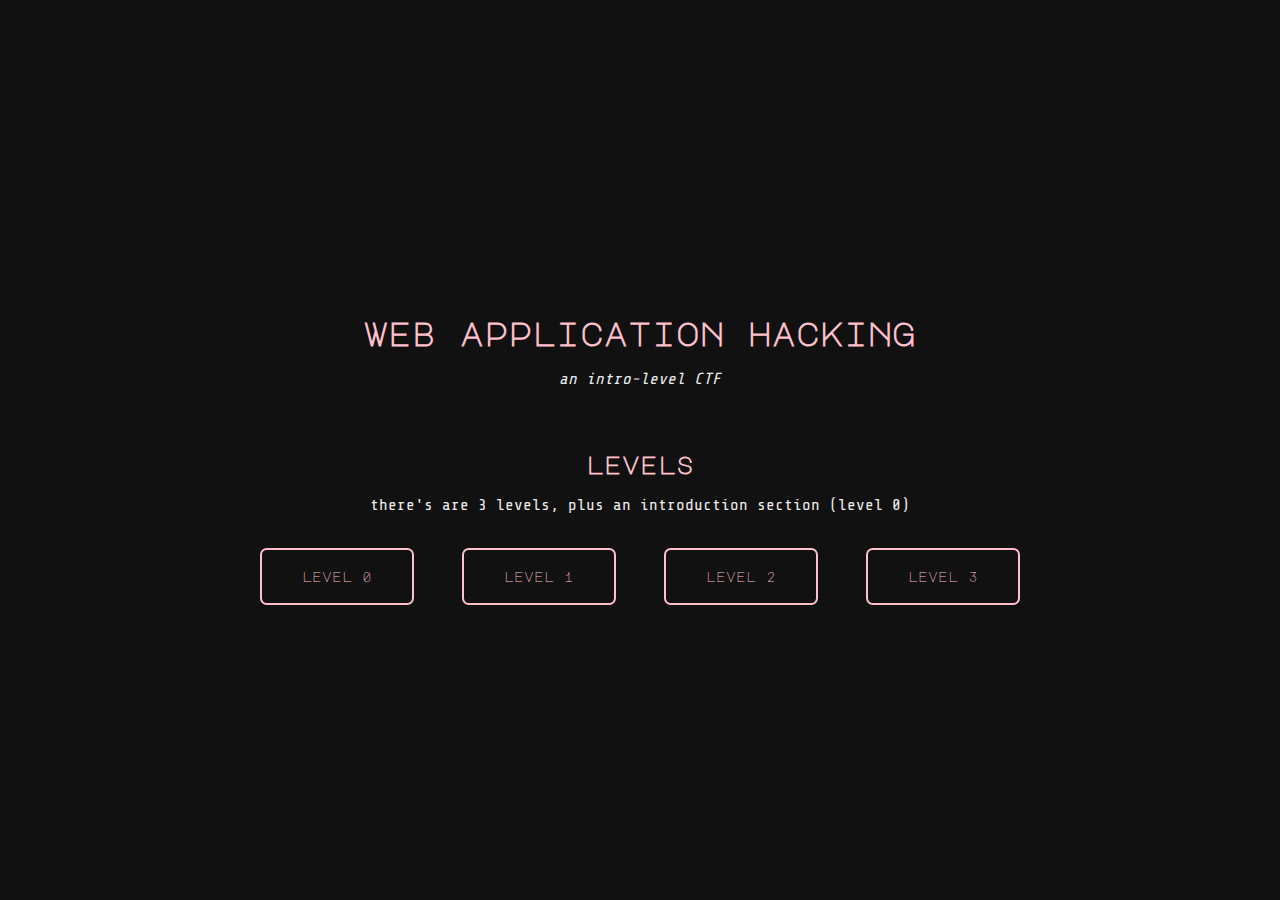
<file: index.html>
<!DOCTYPE html>
<!--
       document : index.html
     created on : 2022 april 17, 6:13 am (sunday)
         author : audrey bongalon (bongalon@usc.edu)
    description : index for the easy web app CTF (USC miniCTF 2022)

                               ___
                              /\  \
      ______    ___  ___      \_\  \    ______    ______   ___  ___
     /  __  \  /\  \/\  \    /  __  \  /\   __\  /  __  \ /\  \/\  \
    /\  \L\  \ \ \  \_\  \  /\  \L\  \ \ \  \_/ /\   ___/ \ \  \_\  \
    \ \___/\__\ \ \___/\__\ \ \___/\__\ \ \__\  \ \_____\  \ \____   \
     \/__/\/__/  \/___/\__/  \/___/\__/  \/__/   \/_____/   \/___/_\  \
                                                               /\_____/
                                                               \/____/
-->

<html lang="en">
    <head>
        <meta charset="utf-8">
        <title>web app hax</title>

        <!-- google fonts -->
        <link rel="preconnect" href="https://fonts.googleapis.com">
        <link rel="preconnect" href="https://fonts.gstatic.com" crossorigin>
        <link href="https://fonts.googleapis.com/css2?family=Major+Mono+Display&family=Share+Tech+Mono&display=swap" rel="stylesheet">

        <link href="level-0/level-0.css" rel="stylesheet">
        <link href="style.css" rel="stylesheet">

        <!-- will override the external styles -->
        <style>
            html, body {
                /* for vertical centering */
                height: 100%;
            }

            body {
                /* override the external sheet*/
                margin-top: 0;
                margin-bottom: 0;
                text-align: center;
                display: flex;
                flex-direction: column;
                justify-content: center;
            }

            #button-container {
                display: flex;
                justify-content: center;
                column-gap: 3em;
            }
        </style>
    </head>
    <body><div>     <!-- wrapper div is just so we can vertically align with CSS -->
        <section>
            <h1>web application hacking</h1>
            <p><i>an intro-level CTF</i></p>
        </section>

        <section>
            <h2>levels</h2>

            <p>there's are 3 levels, plus an introduction section (level 0)</p>
            <br>

            <div id="button-container">
                <a href="level-0/level-0.html"><button>level 0</button></a>
                <a href="level-1/level-1.html"><button>level 1</button></a>
                <a href="level-2/level-2.html"><button>level 2</button></a>
                <a href="level-3/level-3.html"><button>level 3</button></a>
            </div>
        </section>
    </div></body>
</html>
</file>
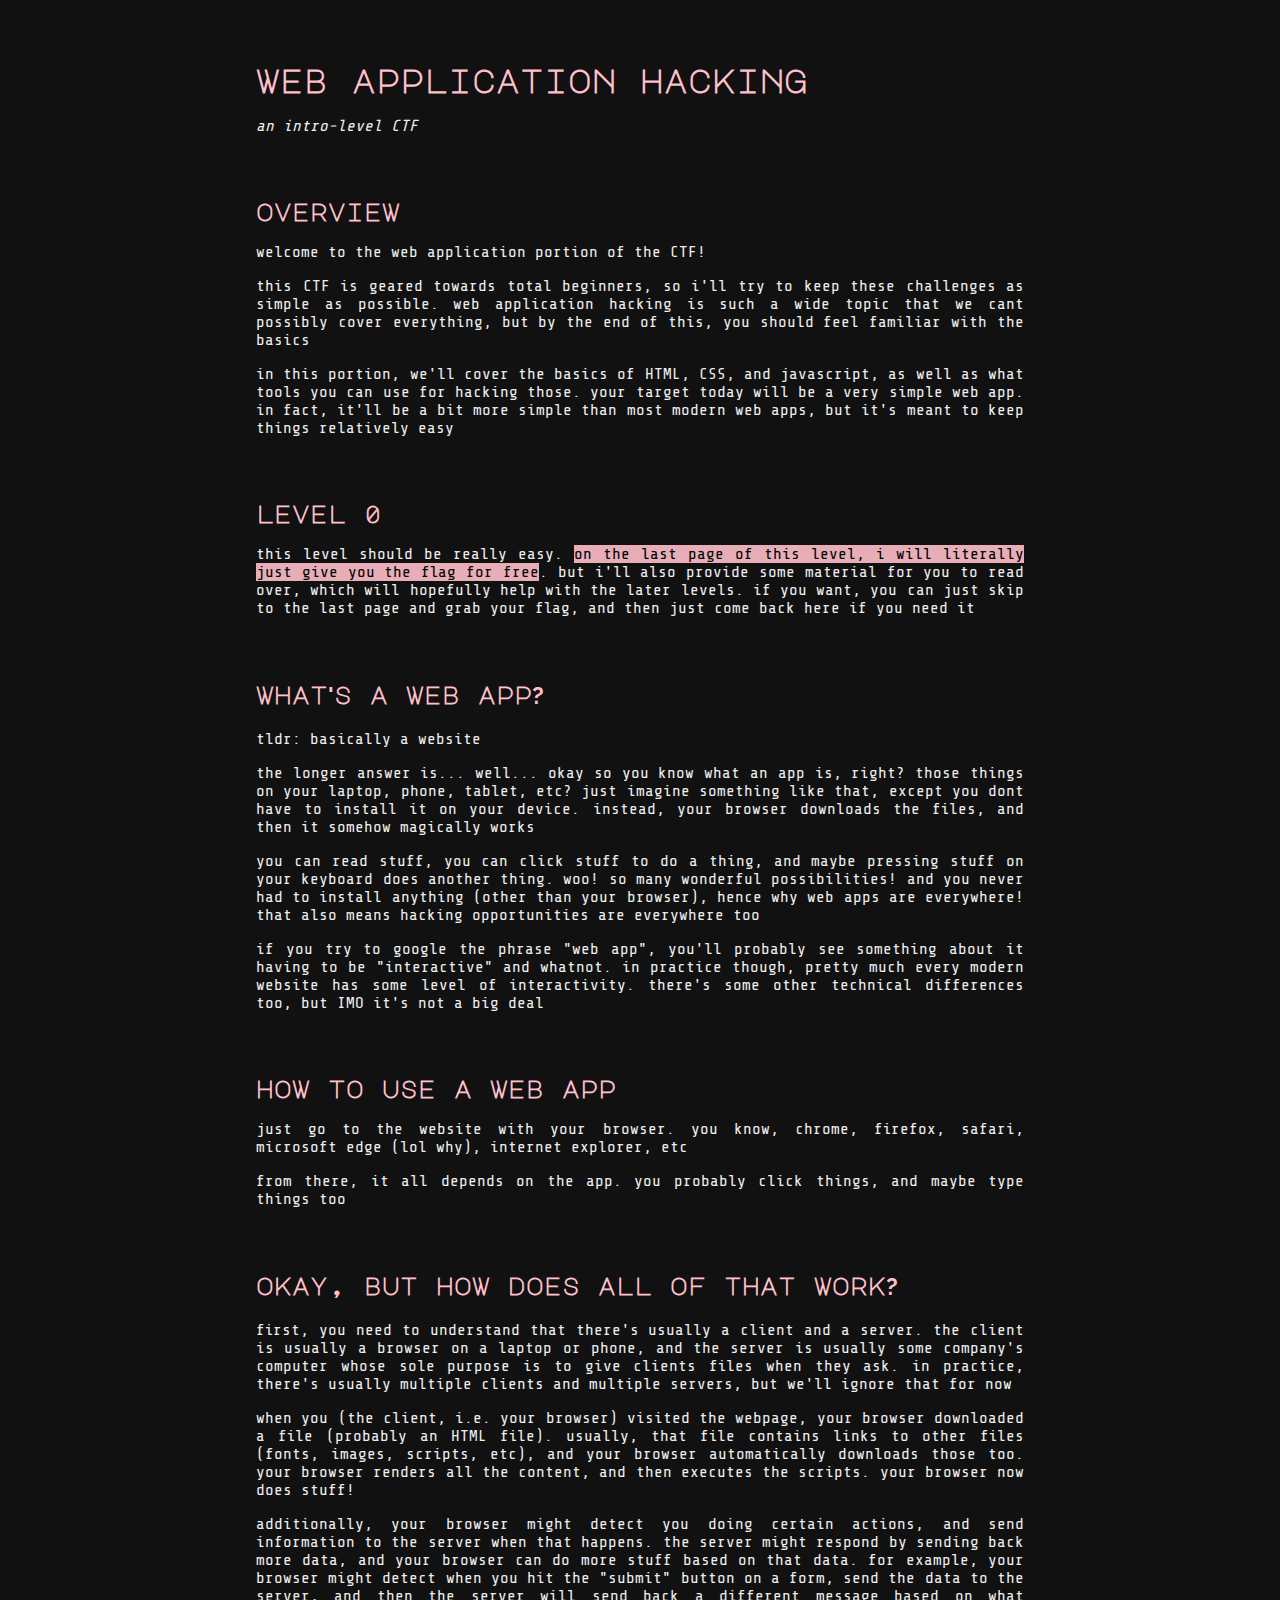
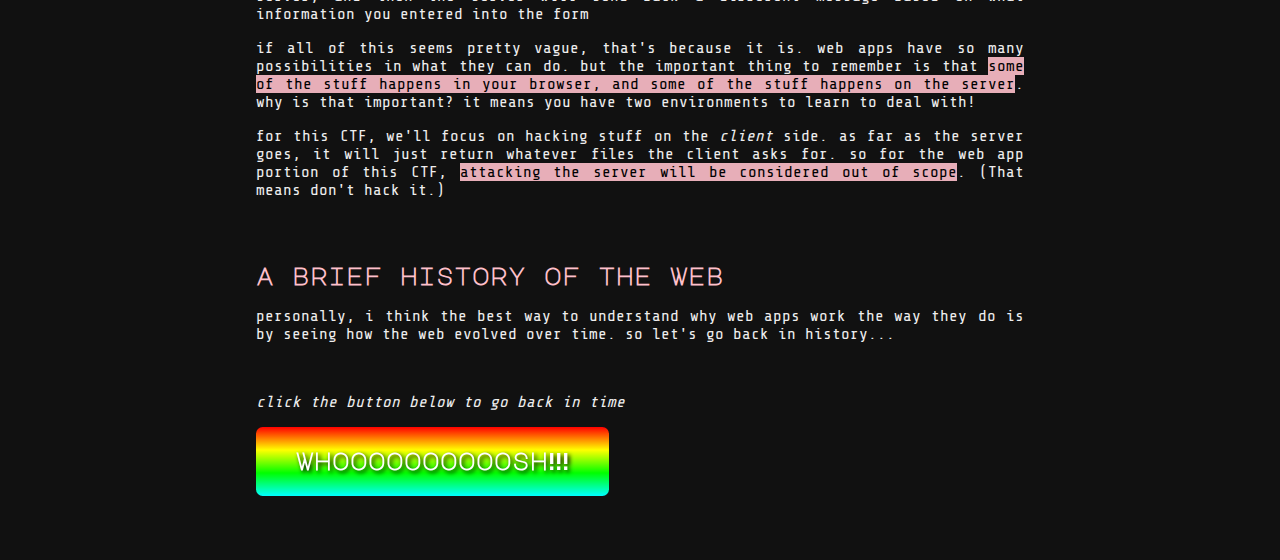
<file: level-0/level-0.html>
<!DOCTYPE html>
<!--
       document : level-0.html
     created on : 2022 april 10, 4:53 am (sunday)
         author : audrey bongalon (bongalon@usc.edu)
    description : intro for the easy web app CTF (USC miniCTF 2022)

                               ___
                              /\  \
      ______    ___  ___      \_\  \    ______    ______   ___  ___
     /  __  \  /\  \/\  \    /  __  \  /\   __\  /  __  \ /\  \/\  \
    /\  \L\  \ \ \  \_\  \  /\  \L\  \ \ \  \_/ /\   ___/ \ \  \_\  \
    \ \___/\__\ \ \___/\__\ \ \___/\__\ \ \__\  \ \_____\  \ \____   \
     \/__/\/__/  \/___/\__/  \/___/\__/  \/__/   \/_____/   \/___/_\  \
                                                               /\_____/
                                                               \/____/
-->

<html lang="en">
    <head>
        <meta charset="utf-8">
        <title>web app level 0 - intro</title>

        <!-- google fonts -->
        <link rel="preconnect" href="https://fonts.googleapis.com">
        <link rel="preconnect" href="https://fonts.gstatic.com" crossorigin>
        <link href="https://fonts.googleapis.com/css2?family=Raleway:wght@200&display=swap" rel="stylesheet">
        <link href="https://fonts.googleapis.com/css2?family=Major+Mono+Display&family=Share+Tech+Mono&display=swap" rel="stylesheet">

        <link href="level-0.css" rel="stylesheet">
        <link href="../style.css" rel="stylesheet">
    </head>
    <body>
        <!--
            hey. did you come back here (from part a) to see if there was anything in the HTML source code? nice job!
            digging around is what hacking is all about!

            unfortunately, this hidden message is all you'll get as a reward. no bonus flag or anything. sorry, but i
            promised that for level 0, i'll just give you the flag and that you can skip to the end, so it'd be unfair
            for me to make others lose out on points for doing exactly what i told them they could
        -->

        <section>
            <h1>web application hacking</h1>
            <p><i>an intro-level CTF</i></p>
        </section>

        <section>
            <h2>overview</h2>

            <p>welcome to the web application portion of the CTF!</p>

            <p>this CTF is geared towards total beginners, so i'll try to keep these challenges as simple as
            possible. web application hacking is such a wide topic that we cant possibly cover everything, but by the
            end of this, you should feel familiar with the basics</p>

            <p>in this portion, we'll cover the basics of HTML, CSS, and javascript, as well as what tools you can use
            for hacking those. your target today will be a very simple web app. in fact, it'll be a bit more simple than
            most modern web apps, but it's meant to keep things relatively easy</p>
        </section>

        <section>
            <h2>level 0</h2>

            <p>this level should be really easy. <mark>on the last page of this level, i will literally just give you
            the flag for free</mark>. but i'll also provide some material for you to read over, which will hopefully
            help with the later levels. if you want, you can just skip to the last page and grab your flag, and then
            just come back here if you need it</p>
        </section>

        <section>
            <h2>what<span class="jank">'</span>s a web app<span class="jank">?</span></h2>

            <p>tldr: basically a website</p>

            <p>the longer answer is... well... okay so you know what an app is, right? those things on your laptop,
            phone, tablet, etc? just imagine something like that, except you dont have to install it on your device.
            instead, your browser downloads the files, and then it somehow magically works</p>

            <p>you can read stuff, you can click stuff to do a thing, and maybe pressing stuff on your keyboard does
            another thing. woo! so many wonderful possibilities! and you never had to install anything (other than your
            browser), hence why web apps are everywhere! that also means hacking opportunities are everywhere too</p>

            <p>if you try to google the phrase "web app", you'll probably see something about it having to be
            "interactive" and whatnot. in practice though, pretty much every modern website has some level of
            interactivity. there's some other technical differences too, but IMO it's not a big deal</p>
        </section>

        <section>
            <h2>how to use a web app</h2>

            <p>just go to the website with your browser. you know, chrome, firefox, safari, microsoft edge (lol why),
            internet explorer, etc</p>

            <p>from there, it all depends on the app. you probably click things, and maybe type things too</p>
        </section>

        <section>
            <h2>okay, but how does all of that work<span class="jank">?</span></h2>

            <p>first, you need to understand that there's usually a client and a server. the client is usually a browser
            on a laptop or phone, and the server is usually some company's computer whose sole purpose is to give
            clients files when they ask. in practice, there's usually multiple clients and multiple servers, but we'll
            ignore that for now</p>

            <p>when you (the client, i.e. your browser) visited the webpage, your browser downloaded a file (probably an
            HTML file). usually, that file contains links to other files (fonts, images, scripts, etc), and your browser
            automatically downloads those too. your browser renders all the content, and then executes the scripts. your
            browser now does stuff!</p>

            <p>additionally, your browser might detect you doing certain actions, and send information to the server
            when that happens. the server might respond by sending back more data, and your browser can do more stuff
            based on that data. for example, your browser might detect when you hit the "submit" button on a form, send
            the data to the server, and then the server will send back a different message based on what information you
            entered into the form</p>

            <p>if all of this seems pretty vague, that's because it is. web apps have so many possibilities in what they
            can do. but the important thing to remember is that <mark>some of the stuff happens in your browser, and
            some of the stuff happens on the server</mark>. why is that important? it means you have two environments to
            learn to deal with!</p>

            <p>for this CTF, we'll focus on hacking stuff on the <i>client</i> side. as far as the server goes, it will
            just return whatever files the client asks for. so for the web app portion of this CTF, <mark>attacking the
            server will be considered out of scope</mark>. (That means don't hack it.)</p>
        </section>

        <section>
            <h2>a brief history of the web</h2>

            <p>personally, i think the best way to understand why web apps work the way they do is by seeing how the web
            evolved over time. so let's go back in history...</p>
            <br>

            <p><i>click the button below to go back in time</i></p>
            <a href="level-0a.html"><button class="rainbow-background">
                <span>whoooooooooosh<span class="jank">!!!</span></span>
            </button></a>
        </section>
    </body>
</html>
</file>
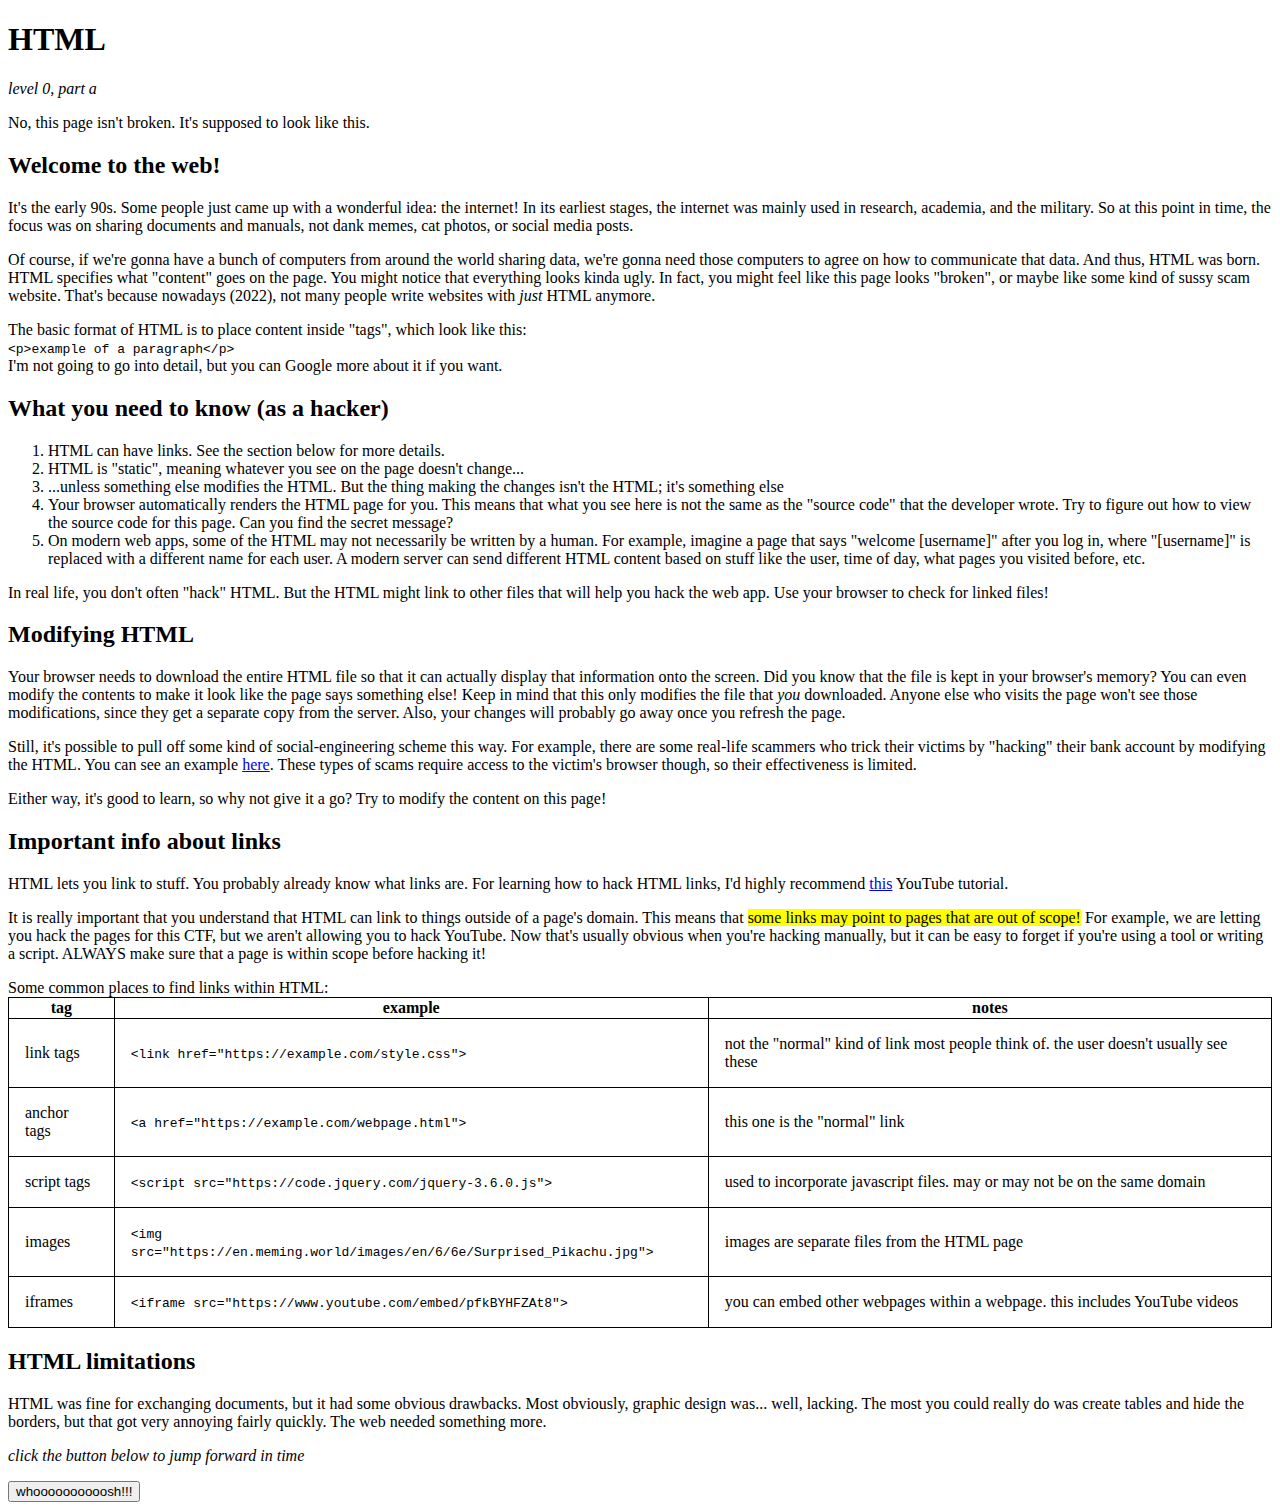
<file: level-0/level-0a.html>
<!DOCTYPE html>
<!--
       document : level-0a.html
     created on : 2022 april 16, 8:48 pm (saturday)
         author : audrey bongalon (bongalon@usc.edu)
    description : intro for easy web app CTF. teaching html (USC miniCTF 2022)

                               ___
                              /\  \
      ______    ___  ___      \_\  \    ______    ______   ___  ___
     /  __  \  /\  \/\  \    /  __  \  /\   __\  /  __  \ /\  \/\  \
    /\  \L\  \ \ \  \_\  \  /\  \L\  \ \ \  \_/ /\   ___/ \ \  \_\  \
    \ \___/\__\ \ \___/\__\ \ \___/\__\ \ \__\  \ \_____\  \ \____   \
     \/__/\/__/  \/___/\__/  \/___/\__/  \/__/   \/_____/   \/___/_\  \
                                                               /\_____/
                                                               \/____/
-->

<html lang="en">
    <head>
        <meta charset="utf-8">
        <title>web app level 0 - html</title>

        <!--
            there's actually a little bit of CSS here. you can technically do it with just HTML, but it's an outdated
            syntax. im sure that browsers still support it, but it was just easier to use CSS
        -->
        <style>
            table, th, td {
                border: 1px solid black;
                border-collapse: collapse;
            }

            td {
                padding: 1em;
            }
        </style>
    </head>
    <body>
        <section>
            <h1>HTML</h1>
            <p><i>level 0, part a</i></p>
            <p>No, this page isn't broken. It's supposed to look like this.</p>
        </section>

        <section>
            <h2>Welcome to the web!</h2>

            <p>It's the early 90s. Some people just came up with a wonderful idea: the internet! In its earliest stages,
            the internet was mainly used in research, academia, and the military. So at this point in time, the focus
            was on sharing documents and manuals, not dank memes, cat photos, or social media posts.</p>

            <p>Of course, if we're gonna have a bunch of computers from around the world sharing data, we're gonna need
            those computers to agree on how to communicate that data. And thus, HTML was born. HTML specifies what
            "content" goes on the page. You might notice that everything looks kinda ugly. In fact, you might feel like
            this page looks "broken", or maybe like some kind of sussy scam website. That's because nowadays (2022), not
            many people write websites with <i>just</i> HTML anymore.</p>

            <p>The basic format of HTML is to place content inside "tags", which look like this:<br>
                <code>&lt;p&gt;example of a paragraph&lt;/p&gt;</code><br>
            I'm not going to go into detail, but you can Google more about it if you want.</p>
        </section>

        <section>
            <h2>What you need to know (as a hacker)</h2>

            <ol>
                <li>HTML can have links. See the section below for more details.</li>

                <li>HTML is "static", meaning whatever you see on the page doesn't change...</li>

                <li>...unless something else modifies the HTML. But the thing making the changes isn't the HTML; it's
                something else</li>

                <li>Your browser automatically renders the HTML page for you. This means that what you see here is not
                the same as the "source code" that the developer wrote. Try to figure out how to view the source code
                for this page. Can you find the secret message?</li>

                <li>On modern web apps, some of the HTML may not necessarily be written by a human. For example, imagine
                a page that says "welcome [username]" after you log in, where "[username]" is replaced with a different
                name for each user. A modern server can send different HTML content based on stuff like the user, time
                of day, what pages you visited before, etc.</li>
            </ol>

            <!--
                yay! you found the secret message!

                in case you dont already know, this is an HTML comment. stuff in comments can only be seen in the source
                code, but the browser will not render it to the user. you're able to view the source code because your
                browser had to download this entire file to be able to render the page in the first place

                now you might be thinking, "hold on. i literally just press [Ctrl + U] on my keyboard and read? that's
                it? this doesnt feel like *real* hacking. real websites dont have secret messages"

                okay, so a real website probably doesnt have a secret message, but there have been some cases where
                people have found sensitive data in the raw HTML. you usually wont be able to hack something this easily
                irl, but it *does* happen every now and then. this isnt a testament to how easy hacking is, so much as
                it is to how some developers know nothing about security

                take a look at these:
                https://arstechnica.com/tech-policy/2021/10/viewing-website-html-code-is-not-illegal-or-hacking-prof-tells-missouri-gov/
                https://threatpost.com/missouri-prosecute-hacker-data-leak/175501/

                irl, you wont usually find a full-on list of SSNs, but it's not uncommon find notes that developers
                leave for themselves. usually this just explains what the code does, but occasionally you might find
                API keys or "todo" notes about bugs they havent fixed yet
            -->

            <p>In real life, you don't often "hack" HTML. But the HTML might link to other files that will help you hack
            the web app. Use your browser to check for linked files!</p>
        </section>

        <section>
            <h2>Modifying HTML</h2>

            <p>Your browser needs to download the entire HTML file so that it can actually display that information onto
            the screen. Did you know that the file is kept in your browser's memory? You can even modify the contents
            to make it look like the page says something else! Keep in mind that this only modifies the file that
            <i>you</i> downloaded. Anyone else who visits the page won't see those modifications, since they get a
            separate copy from the server. Also, your changes will probably go away once you refresh the page.</p>

            <p>Still, it's possible to pull off some kind of social-engineering scheme this way. For example, there are
            some real-life scammers who trick their victims by "hacking" their bank account by modifying the HTML. You
            can see an example <a href="https://youtu.be/HSMPRAn3bjE?t=1309" target="_blank">here</a>. These types of
            scams require access to the victim's browser though, so their effectiveness is limited.</p>

            <p>Either way, it's good to learn, so why not give it a go? Try to modify the content on this page!</p>
        </section>

        <section>
            <h2>Important info about links</h2>

            <p>HTML lets you link to stuff. You probably already know what links are. For learning how to hack HTML
            links, I'd highly recommend <a href="https://www.youtube.com/watch?v=dQw4w9WgXcQ" target="_blank">this</a>
            YouTube tutorial.</p> <!-- trollolololo -->

            <p>It is really important that you understand that HTML can link to things outside of a page's domain. This
            means that <mark>some links may point to pages that are out of scope!</mark> For example, we are letting you
            hack the pages for this CTF, but we aren't allowing you to hack YouTube. Now that's usually obvious when
            you're hacking manually, but it can be easy to forget if you're using a tool or writing a script. ALWAYS
            make sure that a page is within scope before hacking it!</p>

            Some common places to find links within HTML:

            <table>
                <thead>
                    <tr>
                        <th>tag</th>
                        <th>example</th>
                        <th>notes</th>
                    </tr>
                </thead>
                <tbody>
                    <tr>
                        <td>link tags</td>
                        <td><code>&lt;link href="https://example.com/style.css"&gt;</code></td>
                        <td>not the "normal" kind of link most people think of. the user doesn't usually see these</td>
                    </tr>
                    <tr>
                        <td>anchor tags</td>
                        <td><code>&lt;a href="https://example.com/webpage.html"&gt;</code></td>
                        <td>this one is the "normal" link</td>
                    </tr><tr>
                        <td>script tags</td>
                        <td><code>&lt;script src="https://code.jquery.com/jquery-3.6.0.js"&gt;</code></td>
                        <td>used to incorporate javascript files. may or may not be on the same domain</td>
                    </tr>
                    <tr>
                        <td>images</td>
                        <td><code>&lt;img src="https://en.meming.world/images/en/6/6e/Surprised_Pikachu.jpg"&gt;</code></td>
                        <td>images are separate files from the HTML page</td>
                    </tr>
                    <tr>
                        <td>iframes</td>
                        <td><code>&lt;iframe src="https://www.youtube.com/embed/pfkBYHFZAt8"&gt;</code></td>
                        <td>you can embed other webpages within a webpage. this includes YouTube videos</td>
                    </tr>
                </tbody>
            </table>
        </section>



        <section>
            <h2>HTML limitations</h2>

            <p>HTML was fine for exchanging documents, but it had some obvious drawbacks. Most obviously, graphic design
            was... well, lacking. The most you could really do was create tables and hide the borders, but that got very
            annoying fairly quickly. The web needed something more.</p>

            <p><i>click the button below to jump forward in time</i></p>
            <a href="level-0b.html"><button>whoooooooooosh!!!</button></a>
        </section>
    </body>
</html>
</file>
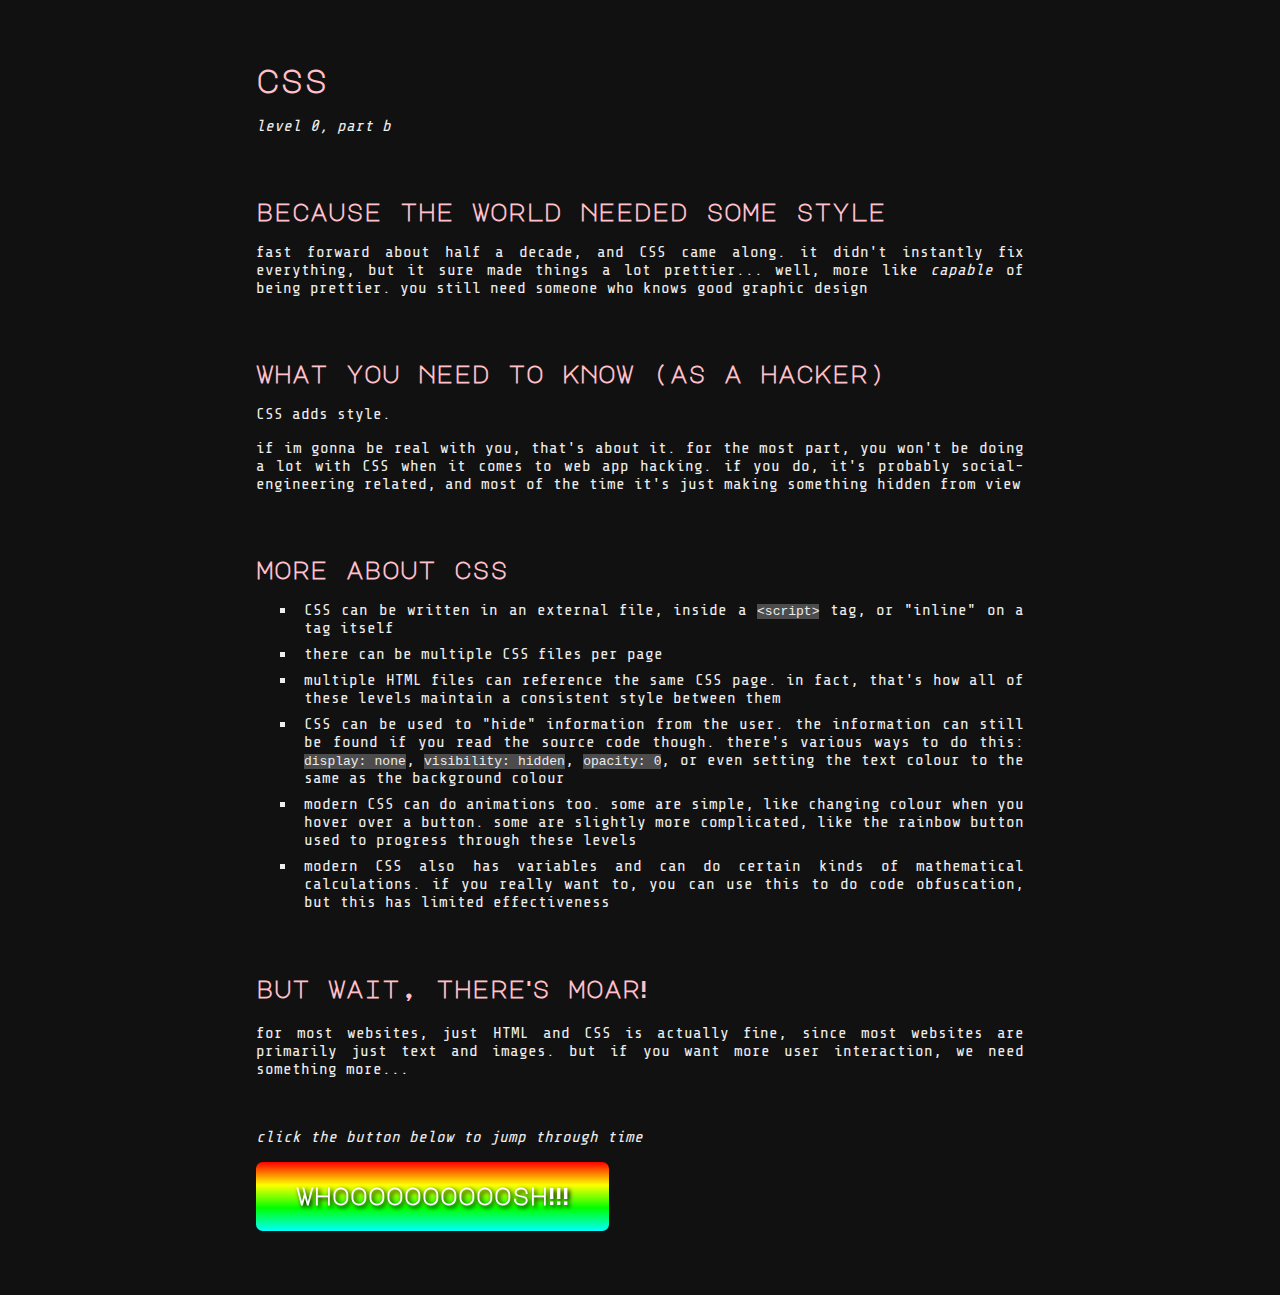
<file: level-0/level-0b.html>
<!DOCTYPE html>
<!--
       document : level-0b.html
     created on : 2022 april 16, 11:50 pm (saturday)
         author : audrey bongalon (bongalon@usc.edu)
    description : intro for easy web app CTF. teaching css (USC miniCTF 2022)

                               ___
                              /\  \
      ______    ___  ___      \_\  \    ______    ______   ___  ___
     /  __  \  /\  \/\  \    /  __  \  /\   __\  /  __  \ /\  \/\  \
    /\  \L\  \ \ \  \_\  \  /\  \L\  \ \ \  \_/ /\   ___/ \ \  \_\  \
    \ \___/\__\ \ \___/\__\ \ \___/\__\ \ \__\  \ \_____\  \ \____   \
     \/__/\/__/  \/___/\__/  \/___/\__/  \/__/   \/_____/   \/___/_\  \
                                                               /\_____/
                                                               \/____/
-->

<html lang="en">
    <head>
        <meta charset="utf-8">
        <title>web app level 0 - css</title>

        <!-- google fonts -->
        <link rel="preconnect" href="https://fonts.googleapis.com">
        <link rel="preconnect" href="https://fonts.gstatic.com" crossorigin>
        <link href="https://fonts.googleapis.com/css2?family=Raleway:wght@200&display=swap" rel="stylesheet">
        <link href="https://fonts.googleapis.com/css2?family=Major+Mono+Display&family=Share+Tech+Mono&display=swap" rel="stylesheet">

        <link href="level-0.css" rel="stylesheet">
        <link href="../style.css" rel="stylesheet">
    </head>
    <body>
        <section>
            <h1>css</h1>
            <p><i>level 0, part b</i></p>
        </section>

        <section>
            <h2>because the world needed some style</h2>

            <p>fast forward about half a decade, and CSS came along. it didn't instantly fix everything, but it sure
            made things a lot prettier... well, more like <i>capable</i> of being prettier. you still need someone who
            knows good graphic design</p>
        </section>

        <section>
            <h2>what you need to know (as a hacker)</h2>

            <p>CSS adds style.</p>

            <p>if im gonna be real with you, that's about it. for the most part, you won't be doing a lot with CSS when
            it comes to web app hacking. if you do, it's probably social-engineering related, and most of the time it's
            just making something hidden from view</p>
        </section>

        <section>
            <!-- lowercase in the heading, due to the font -->
            <h2>more about css</h2>

            <ul>
                <li>CSS can be written in an external file, inside a <code>&lt;script&gt;</code> tag, or "inline" on
                a tag itself</li>

                <li>there can be multiple CSS files per page</li>

                <li>multiple HTML files can reference the same CSS page. in fact, that's how all of these levels
                maintain a consistent style between them</li>

                <li>CSS can be used to "hide" information from the user. the information can still be found if you read
                the source code though. there's various ways to do this: <code>display: none</code>, <code>visibility:
                hidden</code>, <code>opacity: 0</code>, or even setting the text colour to the same as the background
                colour</li>

                <li>modern CSS can do animations too. some are simple, like changing colour when you hover over a
                button. some are slightly more complicated, like the rainbow button used to progress through these
                levels</li>

                <li>modern CSS also has variables and can do certain kinds of mathematical calculations. if you really
                want to, you can use this to do code obfuscation, but this has limited effectiveness</li>
            </ul>
        </section>

        <section>
            <h2>but wait, there<span class="jank">'</span>s moar<span class="jank">!</span></h2>

            <p>for most websites, just HTML and CSS is actually fine, since most websites are primarily just text and
            images. but if you want more user interaction, we need something more...</p>
            <br>

            <p><i>click the button below to jump through time</i></p>
            <a href="level-0c.html"><button class="rainbow-background">
                <span>whoooooooooosh<span class="jank">!!!</span></span>
            </button></a>
        </section>
    </body>
</html>
</file>
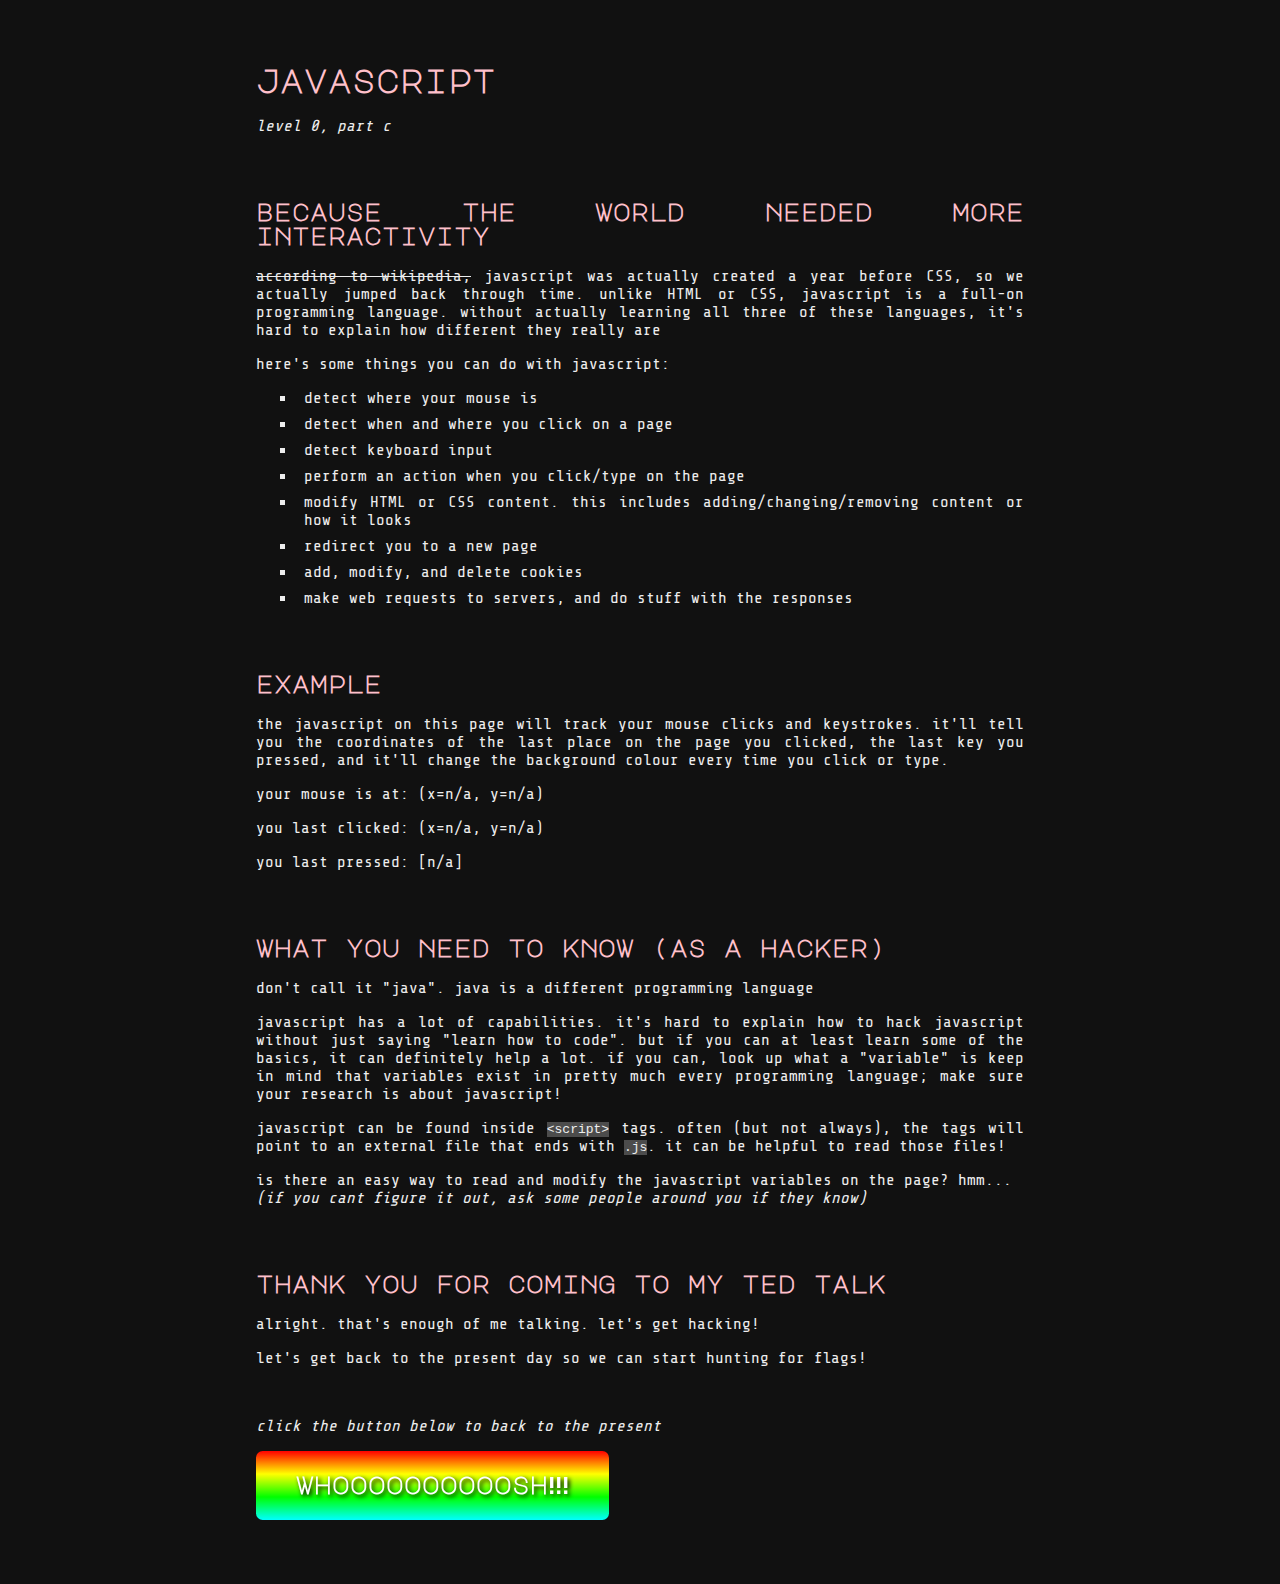
<file: level-0/level-0c.html>
<!DOCTYPE html>
<!--
       document : level-0c.html
     created on : 2022 april 17, 4:00 am (sunday)
         author : audrey bongalon (bongalon@usc.edu)
    description : intro for easy web app CTF. teaching js (USC miniCTF 2022)

                               ___
                              /\  \
      ______    ___  ___      \_\  \    ______    ______   ___  ___
     /  __  \  /\  \/\  \    /  __  \  /\   __\  /  __  \ /\  \/\  \
    /\  \L\  \ \ \  \_\  \  /\  \L\  \ \ \  \_/ /\   ___/ \ \  \_\  \
    \ \___/\__\ \ \___/\__\ \ \___/\__\ \ \__\  \ \_____\  \ \____   \
     \/__/\/__/  \/___/\__/  \/___/\__/  \/__/   \/_____/   \/___/_\  \
                                                               /\_____/
                                                               \/____/
-->

<html lang="en">
    <head>
        <meta charset="utf-8">
        <title>web app level 0 - javascript</title>

        <!-- google fonts -->
        <link rel="preconnect" href="https://fonts.googleapis.com">
        <link rel="preconnect" href="https://fonts.gstatic.com" crossorigin>
        <link href="https://fonts.googleapis.com/css2?family=Raleway:wght@200&display=swap" rel="stylesheet">
        <link href="https://fonts.googleapis.com/css2?family=Major+Mono+Display&family=Share+Tech+Mono&display=swap" rel="stylesheet">

        <link href="level-0.css" rel="stylesheet">
        <link href="../style.css" rel="stylesheet">
    </head>
    <body>
        <section>
            <h1>javascript</h1>
            <p><i>level 0, part c</i></p>
        </section>

        <section>
            <h2>because the world needed more interactivity</h2>

            <p><span style="text-decoration: line-through">according to wikipedia,</span> javascript was actually
            created a year before CSS, so we actually jumped back through time. unlike HTML or CSS, javascript is a
            full-on programming language. without actually learning all three of these languages, it's hard to explain
            how different they really are</p>

            <p>here's some things you can do with javascript:</p>

            <ul>
                <li>detect where your mouse is</li>
                <li>detect when and where you click on a page</li>
                <li>detect keyboard input</li>
                <li>perform an action when you click/type on the page</li>
                <li>modify HTML or CSS content. this includes adding/changing/removing content or how it looks</li>
                <li>redirect you to a new page</li>
                <li>add, modify, and delete cookies</li>
                <li>make web requests to servers, and do stuff with the responses</li>
            </ul>
        </section>

        <section>
            <h2>example</h2>

            <p>the javascript on this page will track your mouse clicks and keystrokes. it'll tell you the coordinates
            of the last place on the page you clicked, the last key you pressed, and it'll change the background colour
            every time you click or type.</p>

            <div id="demo-div">
                <p>your mouse is at: (x=<span id="mouse-x">n/a</span>, y=<span id="mouse-y">n/a</span>)</p>
                <p>you last clicked: (x=<span id="click-x">n/a</span>, y=<span id="click-y">n/a</span>)</p>
                <p>you last pressed: [<span id="key-pressed">n/a</span>]</p>
            </div>
        </section>

        <section>
            <h2>what you need to know (as a hacker)</h2>

            <p>don't call it "java". java is a different programming language</p>

            <p>javascript has a lot of capabilities. it's hard to explain how to hack javascript without just saying
            "learn how to code". but if you can at least learn some of the basics, it can definitely help a lot. if you
            can, look up what a "variable" is keep in mind that variables exist in pretty much every programming
            language; make sure your research is about javascript!</p>

            <p>javascript can be found inside <code>&lt;script&gt;</code> tags. often (but not always), the tags will point to
            an external file that ends with <code>.js</code>. it can be helpful to read those files!</p>

            <p>is there an easy way to read and modify the javascript variables on the page? hmm...<br>
            <i>(if you cant figure it out, ask some people around you if they know)</i></p>
        </section>

        <section>
            <!-- lowercase in the heading, due to the font -->
            <h2>thank you for coming to my ted talk</h2>

            <p>alright. that's enough of me talking. let's get hacking!</p>

            <p>let's get back to the present day so we can start hunting for flags!</p>
            <br>

            <p><i>click the button below to back to the present</i></p>
            <a href="level-0d.html"><button class="rainbow-background">
                <span>whoooooooooosh<span class="jank">!!!</span></span>
            </button></a>
        </section>

        <script src="demo.js"></script>
    </body>
</html>
</file>
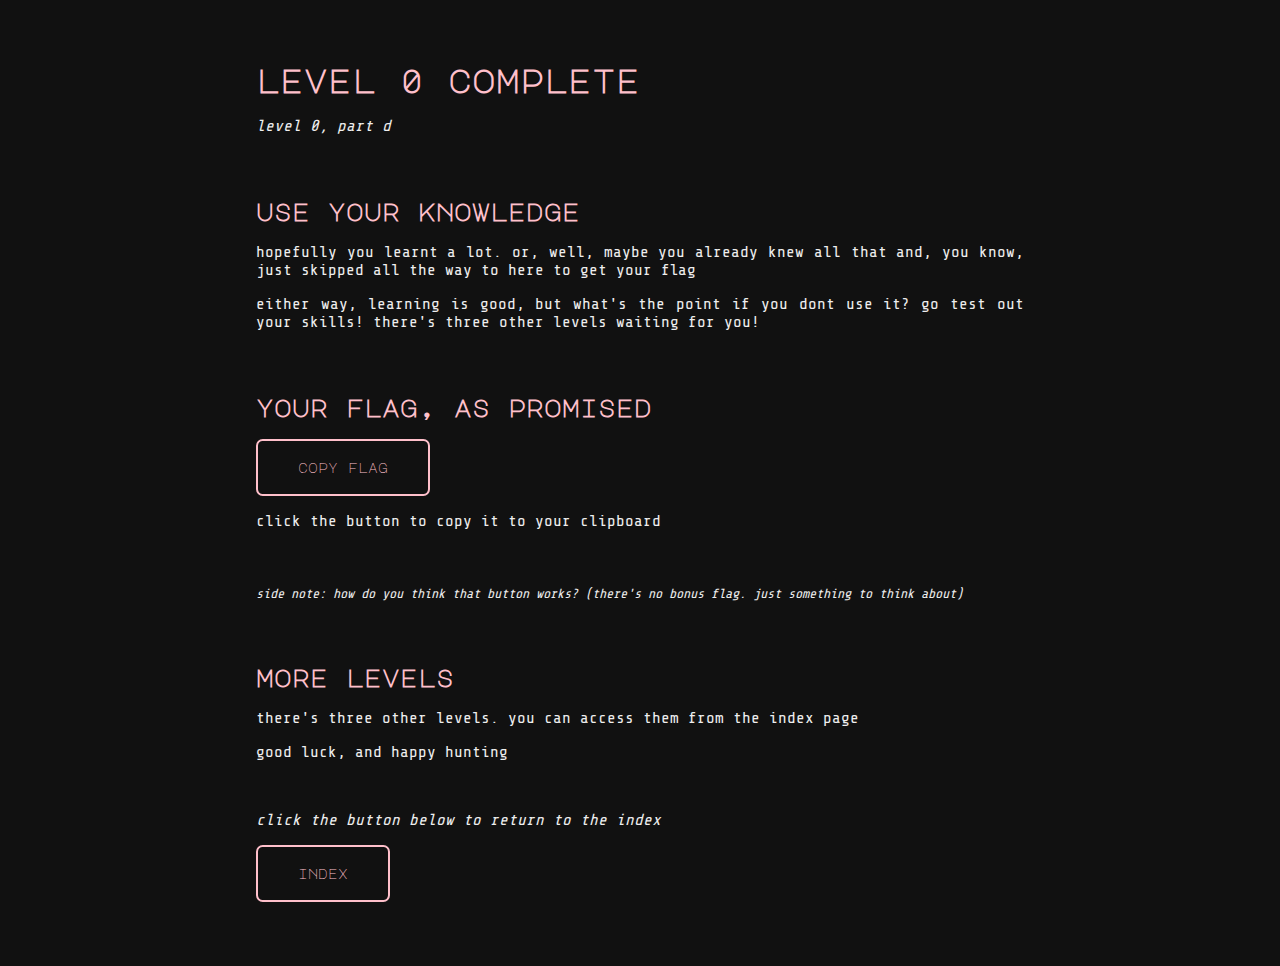
<file: level-0/level-0d.html>
<!DOCTYPE html>
<!--
       document : level-0d.html
     created on : 2022 april 17, 6:47 am (sunday)
         author : audrey bongalon (bongalon@usc.edu)
    description : intro for easy web app CTF. level 0 flag (USC miniCTF 2022)

                               ___
                              /\  \
      ______    ___  ___      \_\  \    ______    ______   ___  ___
     /  __  \  /\  \/\  \    /  __  \  /\   __\  /  __  \ /\  \/\  \
    /\  \L\  \ \ \  \_\  \  /\  \L\  \ \ \  \_/ /\   ___/ \ \  \_\  \
    \ \___/\__\ \ \___/\__\ \ \___/\__\ \ \__\  \ \_____\  \ \____   \
     \/__/\/__/  \/___/\__/  \/___/\__/  \/__/   \/_____/   \/___/_\  \
                                                               /\_____/
                                                               \/____/
-->

<html lang="en">
    <head>
        <meta charset="utf-8">
        <title>web app level 0 - flag</title>

        <!-- google fonts -->
        <link rel="preconnect" href="https://fonts.googleapis.com">
        <link rel="preconnect" href="https://fonts.gstatic.com" crossorigin>
        <link href="https://fonts.googleapis.com/css2?family=Major+Mono+Display&family=Share+Tech+Mono&display=swap" rel="stylesheet">

        <link href="level-0.css" rel="stylesheet">
        <link href="../style.css" rel="stylesheet">
    </head>
    <body>
        <section>
            <h1>level 0 complete</h1>
            <p><i>level 0, part d</i></p>
        </section>

        <section>
            <h2>use your knowledge</h2>

            <p>hopefully you learnt a lot. or, well, maybe you already knew all that and, you know, just skipped all the
            way to here to get your flag</p>

            <p>either way, learning is good, but what's the point if you dont use it? go test out your skills! there's
            three other levels waiting for you!</p>
        </section>

        <section>
            <h2>your flag, as promised</h2>

            <button id="flag-button">copy flag</button>

            <p>click the button to copy it to your clipboard</p>

            <br>
            <p><sub><i>side note: how do you think that button works? (there's no bonus flag. just something to think
            about)</i></sub></p>
        </section>


        <section>
            <h2>more levels</h2>

            <p>there's three other levels. you can access them from the index page</p>

            <p>good luck, and happy hunting</p>
            <br>

            <p><i>click the button below to return to the index</i></p>
            <a href="../index.html"><button>index</button></a>
        </section>

        <script>
            // copy flag to clipboard when you click the button
            document.getElementById("flag-button").addEventListener("click", () => {
                navigator.clipboard.writeText("CybOrg{lol_n00b}");
            });
        </script>
    </body>
</html>
</file>
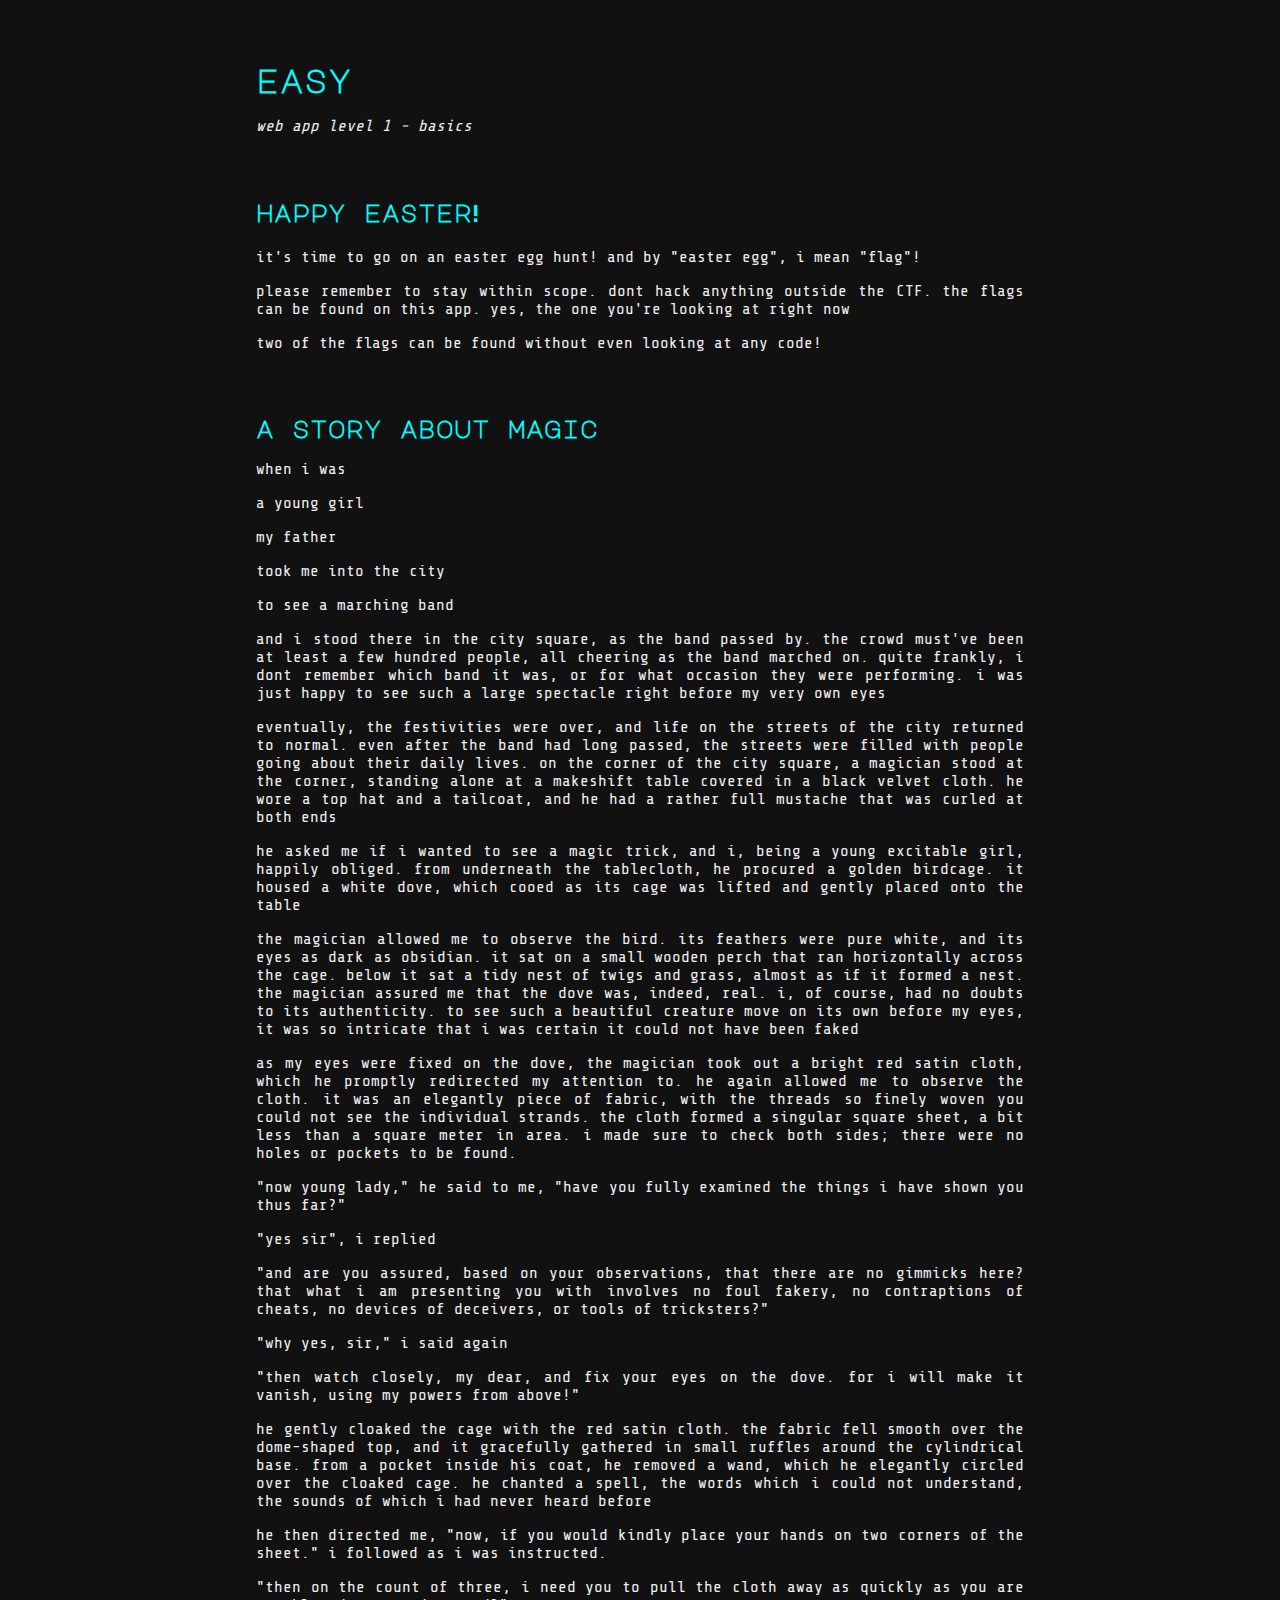
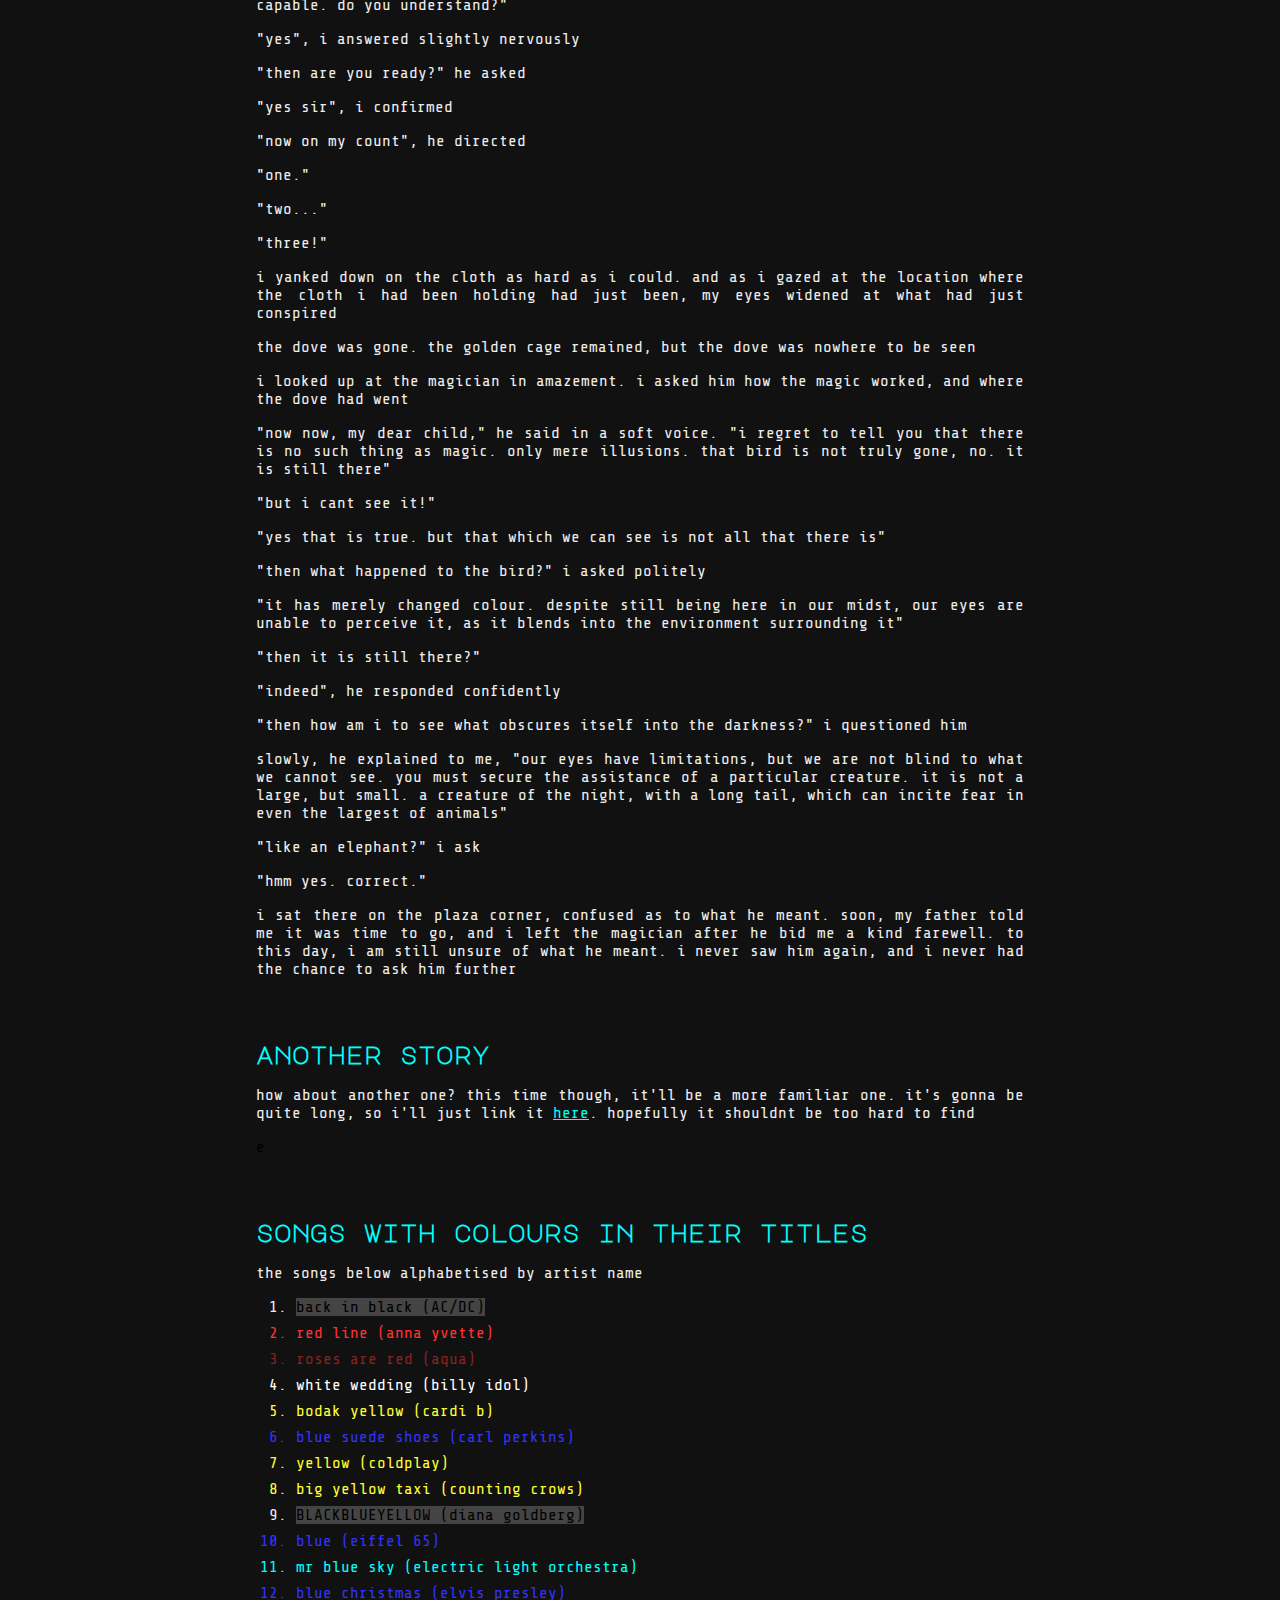
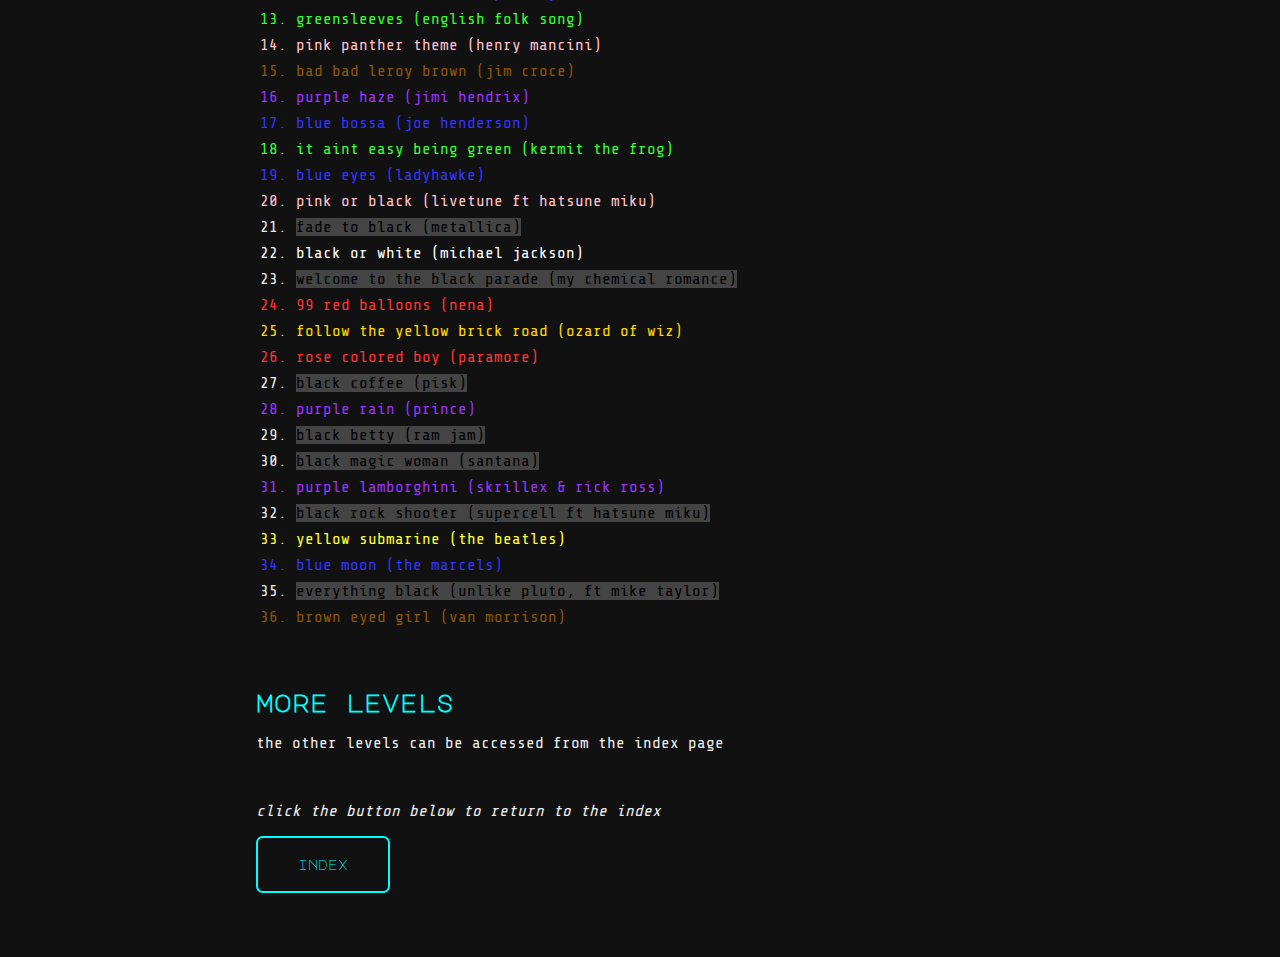
<file: level-1/level-1.html>
<!DOCTYPE html>
<!--
       document : level-1.html
     created on : 2022 april 16, 6:51 pm (saturday)
         author : audrey bongalon (bongalon@usc.edu)
    description : easy web app CTF level. html + CSS only (USC miniCTF 2022)

                               ___
                              /\  \
      ______    ___  ___      \_\  \    ______    ______   ___  ___
     /  __  \  /\  \/\  \    /  __  \  /\   __\  /  __  \ /\  \/\  \
    /\  \L\  \ \ \  \_\  \  /\  \L\  \ \ \  \_/ /\   ___/ \ \  \_\  \
    \ \___/\__\ \ \___/\__\ \ \___/\__\ \ \__\  \ \_____\  \ \____   \
     \/__/\/__/  \/___/\__/  \/___/\__/  \/__/   \/_____/   \/___/_\  \
                                                               /\_____/
                                                               \/____/
-->

<html lang="en">
    <head>
        <meta charset="utf-8">
        <title>web app level 1 - easy</title>

        <!-- google fonts -->
        <link rel="preconnect" href="https://fonts.googleapis.com">
        <link rel="preconnect" href="https://fonts.gstatic.com" crossorigin>
        <link href="https://fonts.googleapis.com/css2?family=Raleway:wght@200&display=swap" rel="stylesheet">
        <link href="https://fonts.googleapis.com/css2?family=Major+Mono+Display&family=Share+Tech+Mono&display=swap" rel="stylesheet">

        <link href="level-1.css" rel="stylesheet">
        <link href="../style.css" rel="stylesheet">
        <link href="songs.css" rel="stylesheet">
    </head>
    <body>
        <section>
            <h1>easy</h1>
            <p><i>web app level 1 - basics</i></p>
        </section>

        <section>
            <h2>happy easter<span class="jank">!</span></h2>

            <p>it's time to go on an easter egg hunt! and by "easter egg", i mean "flag"!</p>

            <p>please remember to stay within scope. dont hack anything outside the CTF. the flags can be found on this
            app. yes, the one you're looking at right now</p>

            <p>two of the flags can be found without even looking at any code!</p>
        </section>

        <section>
            <h2>a story about magic</h2>

            <p>when i was</p>
            <p>a young girl</p>
            <p>my father</p>
            <p>took me into the city</p>
            <p>to see a marching band</p>

            <p>and i stood there in the city square, as the band passed by. the crowd must've been at least a few
            hundred people, all cheering as the band marched on. quite frankly, i dont remember which band it was, or
            for what occasion they were performing. i was just happy to see such a large spectacle right before my very
            own eyes</p>

            <p>eventually, the festivities were over, and life on the streets of the city returned to normal. even after
            the band had long passed, the streets were filled with people going about their daily lives. on the corner
            of the city square, a magician stood at the corner, standing alone at a makeshift table covered in a black
            velvet cloth. he wore a top hat and a tailcoat, and he had a rather full mustache that was curled at both
            ends</p>

            <p>he asked me if i wanted to see a magic trick, and i, being a young excitable girl, happily obliged. from
            underneath the tablecloth, he procured a golden birdcage. it housed a white dove, which cooed as its cage
            was lifted and gently placed onto the table</p>

            <p>the magician allowed me to observe the bird. its feathers were pure white, and its eyes as dark as
            obsidian. it sat on a small wooden perch that ran horizontally across the cage. below it sat a tidy nest of
            twigs and grass, almost as if it formed a nest. the magician assured me that the dove was, indeed, real. i,
            of course, had no doubts to its authenticity. to see such a beautiful creature move on its own before my
            eyes, it was so intricate that i was certain it could not have been faked</p>

            <p>as my eyes were fixed on the dove, the magician took out a bright red satin cloth, which he promptly
            redirected my attention to. he again allowed me to observe the cloth. it was an elegantly piece of fabric,
            with the threads so finely woven you could not see the individual strands. the cloth formed a singular
            square sheet, a bit less than a square meter in area. i made sure to check both sides; there were no holes
            or pockets to be found.</p>

            <p>"now young lady," he said to me, "have you fully examined the things i have shown you thus far?"</p>

            <p>"yes sir", i replied</p>

            <p>"and are you assured, based on your observations, that there are no gimmicks here? that what i am
            presenting you with involves no foul fakery, no contraptions of cheats, no devices of deceivers, or tools
            of tricksters?"</p>

            <p>"why yes, sir," i said again</p>

            <p>"then watch closely, my dear, and fix your eyes on the dove. for i will make it vanish, using my powers
            from above!"</p>

            <p>he gently cloaked the cage with the red satin cloth. the fabric fell smooth over the dome-shaped top, and
            it gracefully gathered in small ruffles around the cylindrical base. from a pocket inside his coat, he
            removed a wand, which he elegantly circled over the cloaked cage. he chanted a spell, the words which i
            could not understand, the sounds of which i had never heard before</p>

            <p>he then directed me, "now, if you would kindly place your hands on two corners of the sheet." i followed
            as i was instructed.</p>

            <p>"then on the count of three, i need you to pull the cloth away as quickly as you are capable. do you
            understand?"</p>

            <p>"yes", i answered slightly nervously</p>

            <p>"then are you ready?" he asked</p>

            <p>"yes sir", i confirmed</p>

            <p>"now on my count", he directed</p>

            <p>"one."</p>
            <p>"two..."</p>
            <p>"three!" <span style="color: #111111;">CybOrg{this_can_be_found_by_selecting_with_your_MOUSE}</span></p>

            <p>i yanked down on the cloth as hard as i could. and as i gazed at the location where the cloth i had been
            holding had just been, my eyes widened at what had just conspired</p>

            <p>the dove was gone. the golden cage remained, but the dove was nowhere to be seen</p>

            <p>i looked up at the magician in amazement. i asked him how the magic worked, and where the dove had
            went</p>

            <p>"now now, my dear child," he said in a soft voice. "i regret to tell you that there is no such thing as
            magic. only mere illusions. that bird is not truly gone, no. it is still there"</p>

            <p>"but i cant see it!"</p>

            <p>"yes that is true. but that which we can see is not all that there is"</p>

            <p>"then what happened to the bird?" i asked politely</p>

            <p>"it has merely changed colour. despite still being here in our midst, our eyes are unable to perceive it,
            as it blends into the environment surrounding it"</p>

            <p>"then it is still there?"</p>

            <p>"indeed", he responded confidently</p>

            <p>"then how am i to see what obscures itself into the darkness?" i questioned him</p>

            <p>slowly, he explained to me, "our eyes have limitations, but we are not blind to what we cannot see. you
            must secure the assistance of a particular creature. it is not a large, but small. a creature of the night,
            with a long tail, which can incite fear in even the largest of animals"</p>

            <p>"like an elephant?" i ask</p>

            <p>"hmm yes. correct."</p>

            <p>i sat there on the plaza corner, confused as to what he meant. soon, my father told me it was time to go,
            and i left the magician after he bid me a kind farewell. to this day, i am still unsure of what he meant. i
            never saw him again, and i never had the chance to ask him further</p>

            <!--
                is this story real? of course not! i literally made it up

                did i start out by making a bad MCR reference? absolutely!

                the story is meant to guide you to find the first flag. you can just read it in plaintext here, but
                you're meant to be able to find it without looking at any code

                seriously, if you havent already found the first flag ("story time"), you might feel like the flag
                hunting experience is more enjoyable if you find the first two flags without reading any code. otherwise
                it's too easy. (or not. it's really up to you)
            -->
        </section>

        <section>
            <h2>another story</h2>

            <p>how about another one? this time though, it'll be a more familiar one. it's gonna be quite long, so i'll
            just link it <a href="long-story.txt">here</a>. hopefully it shouldnt be too hard to find</p>
        </section>e

        <section>
            <h2>songs with colours in their titles</h2>

            <p>the songs below alphabetised by artist name</p>

            <ol>
                <li><span class="black">back in black (AC/DC)</span></li>
                <li class="red">red line (anna yvette)</li>
                <li class="red">roses are red (aqua)</li>
                <li class="white">white wedding (billy idol)</li>
                <li class="yellow">bodak yellow (cardi b)</li>
                <li class="blue">blue suede shoes (carl perkins)</li>
                <li class="yellow">yellow (coldplay)</li>
                <li class="yellow">big yellow taxi (counting crows)</li>
                <li><span class="black">BLACKBLUEYELLOW (diana goldberg)</span></li>
                <li class="blue">blue (eiffel 65)</li>
                <li class="another-blue">mr blue sky (electric light orchestra)</li>
                <li class="blue">blue christmas (elvis presley)</li>
                <li class="green">greensleeves (english folk song)</li>
                <li class="pink">pink panther theme (henry mancini)</li>
                <li class="brown">bad bad leroy brown (jim croce)</li>
                <li class="purple">purple haze (jimi hendrix)</li>
                <li class="blue">blue bossa (joe henderson)</li>
                <li class="green">it aint easy being green (kermit the frog)</li>
                <li class="blue">blue eyes (ladyhawke)</li>
                <li class="pink">pink or black (livetune ft hatsune miku)</li>
                <li><span class="black">fade to black (metallica)</span></li>
                <li class="white">black or white (michael jackson)</li>
                <li><span class="black">welcome to the black parade (my chemical romance)</span></li>
                <li class="red">99 red balloons (nena)</li>
                <li class="yellow gold" id="go1d">follow the yellow brick road (ozard of wiz)</li> <!-- lol -->
                <li class="red">rose colored boy (paramore)</li>
                <li><span class="black">black coffee (pisk)</span></li>
                <li class="purple">purple rain (prince)</li>
                <li><span class="black">black betty (ram jam)</span></li>
                <li><span class="black">black magic woman (santana)</span></li>
                <li class="purple">purple lamborghini (skrillex & rick ross)</li>
                <li><span class="black">black rock shooter (supercell ft hatsune miku)</span></li>
                <li class="yellow">yellow submarine (the beatles)</li>
                <li class="blue">blue moon (the marcels)</li>
                <li><span class="black">everything black (unlike pluto, ft mike taylor)</span></li>
                <li class="brown">brown eyed girl (van morrison)</li>
            </ol>
        </section>

        <section>
            <h2>more levels</h2>

            <p>the other levels can be accessed from the index page</p>
            <br>

            <p><i>click the button below to return to the index</i></p>
            <a href="../index.html"><button>index</button></a>
        </section>
    </body>

    <!-- looking at the source code, are you? nice job! here's a flag: CybOrg{straight_from_the_source} -->
</html>
</file>
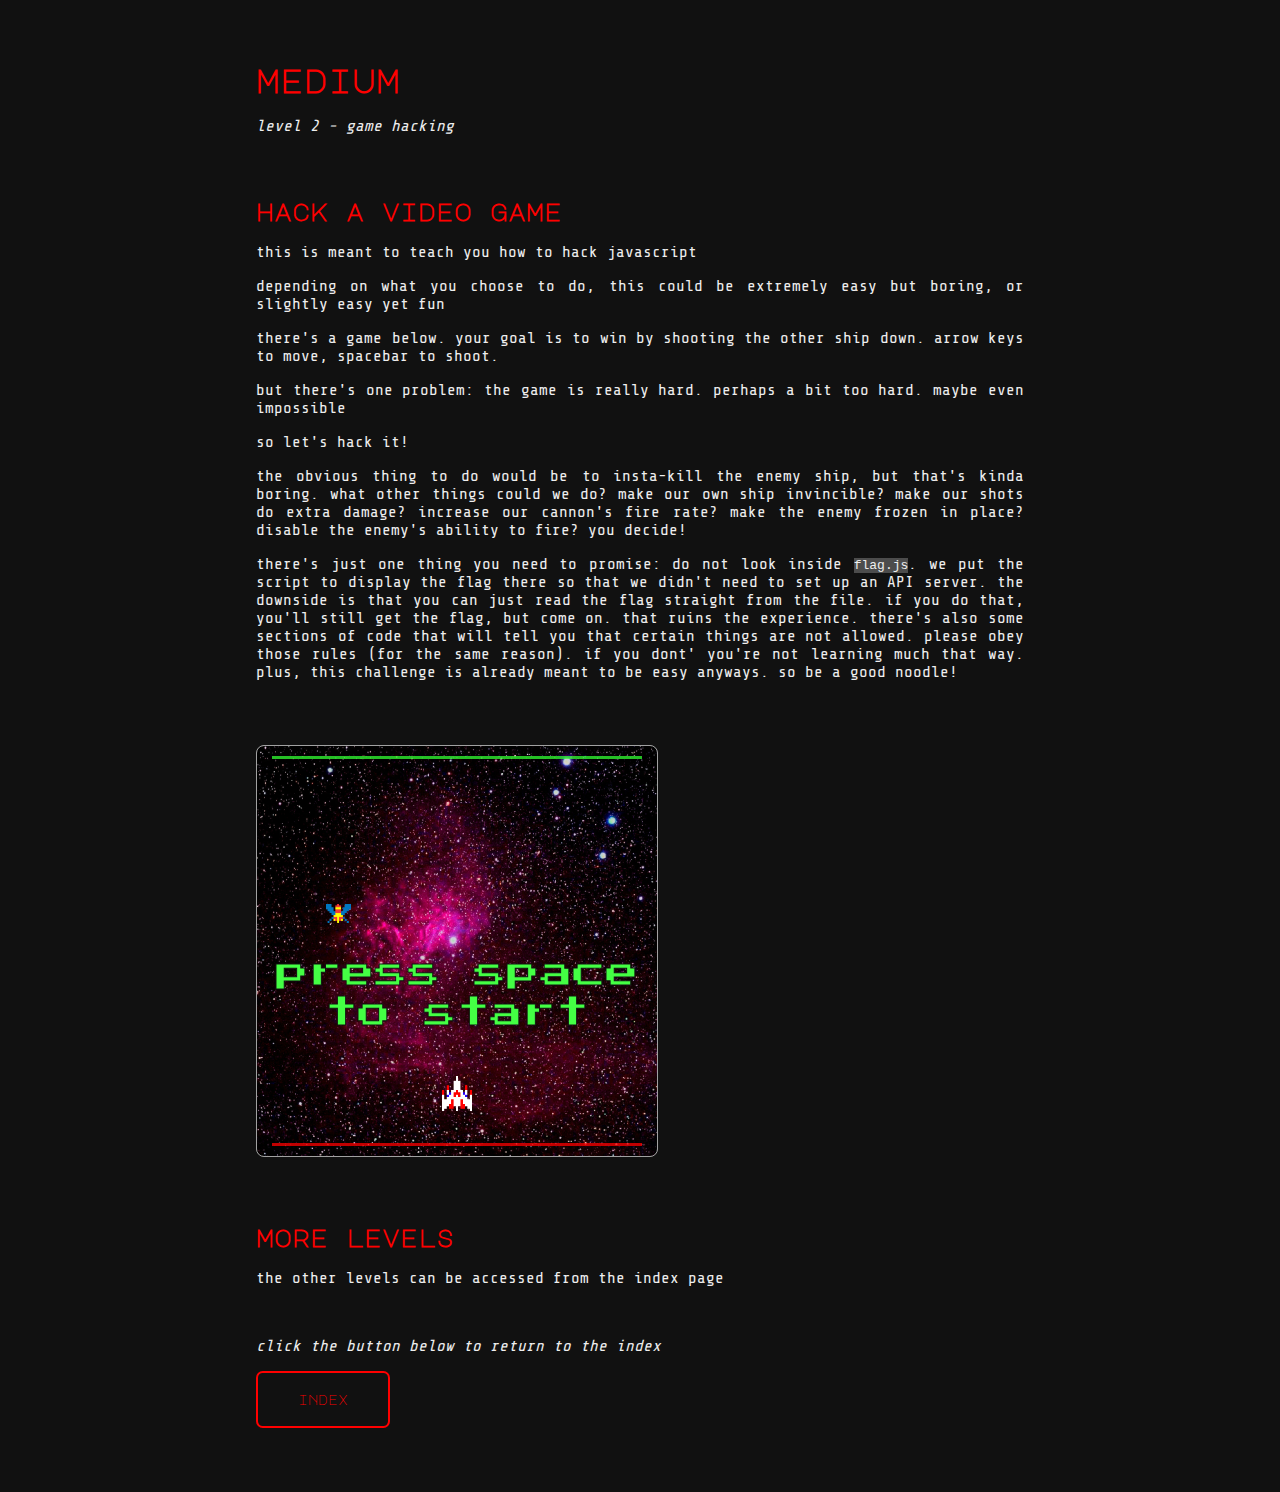
<file: level-2/level-2.html>
<!DOCTYPE html>
<!--
       document : level-2.html
     created on : 2022 april 17, 12:06 pm (sunday)
         author : audrey bongalon (bongalon@usc.edu)
    description : easy web app CTF level. game hacking (USC miniCTF 2022)
                  game code is based on my work from high school

                               ___
                              /\  \
      ______    ___  ___      \_\  \    ______    ______   ___  ___
     /  __  \  /\  \/\  \    /  __  \  /\   __\  /  __  \ /\  \/\  \
    /\  \L\  \ \ \  \_\  \  /\  \L\  \ \ \  \_/ /\   ___/ \ \  \_\  \
    \ \___/\__\ \ \___/\__\ \ \___/\__\ \ \__\  \ \_____\  \ \____   \
     \/__/\/__/  \/___/\__/  \/___/\__/  \/__/   \/_____/   \/___/_\  \
                                                               /\_____/
                                                               \/____/
-->

<html lang="en">
    <head>
        <meta charset="utf-8">
        <title>web app level 2 - medium</title>

        <!-- google fonts -->
        <link rel="preconnect" href="https://fonts.googleapis.com">
        <link rel="preconnect" href="https://fonts.gstatic.com" crossorigin>
        <link href="https://fonts.googleapis.com/css2?family=Major+Mono+Display&family=Share+Tech+Mono&display=swap" rel="stylesheet">
        <link href="https://fonts.googleapis.com/css2?family=Press+Start+2P&display=swap" rel="stylesheet">

        <link href="level-2.css" rel="stylesheet">
        <link href="../style.css" rel="stylesheet">
    </head>
    <body>
        <section>
            <h1>medium</h1>
            <p><i>level 2 - game hacking</i></p>
        </section>

        <section>
            <h2>hack a video game</h2>

            <p>this is meant to teach you how to hack javascript</p>

            <p>depending on what you choose to do, this could be extremely easy but boring, or slightly easy yet fun</p>

            <p>there's a game below. your goal is to win by shooting the other ship down. arrow keys to move, spacebar
            to shoot.</p>

            <p>but there's one problem: the game is really hard. perhaps a bit too hard. maybe even impossible</p>

            <p>so let's hack it!</p>

            <p>the obvious thing to do would be to insta-kill the enemy ship, but that's kinda boring. what other things
            could we do? make our own ship invincible? make our shots do extra damage? increase our cannon's fire rate?
            make the enemy frozen in place? disable the enemy's ability to fire? you decide!</p>

            <p>there's just one thing you need to promise: do not look inside <code>flag.js</code>. we put the script to
            display the flag there so that we didn't need to set up an API server. the downside is that you can just
            read the flag straight from the file. if you do that, you'll still get the flag, but come on. that ruins the
            experience. there's also some sections of code that will tell you that certain things are not allowed.
            please obey those rules (for the same reason). if you dont' you're not learning much that way. plus, this
            challenge is already meant to be easy anyways. so be a good noodle!</p>
        </section>

        <section>
            <!-- images must be preloaded by the page -->
            <div style="display: none;">
                <img src="galaga-spaceship.png"         alt="spaceship" id="spaceship">
                <img src="galaga-spaceship-damaged.png" alt="ouch"      id="spaceship-damaged">
                <img src="red-bullet.png"               alt="pew"       id="red-bullet">

                <img src="galaga-enemy.png"             alt="rawr"      id="enemy">
                <img src="galaga-enemy-damaged.png"     alt="owwie"     id="enemy-damaged">
                <img src="galaga-explosion-1.png"       alt="boom"      id="explosion1">
                <img src="galaga-explosion-2.png"       alt="BOOM"      id="explosion2">
                <img src="green-bullet.png"             alt="pew"       id="green-bullet">
            </div>

            <canvas id="game-canvas" width="400" height="410">if you're seeing this message, you're either reading the
            source code, or your browser is incapable of running canvas</canvas>
        </section>

        <section>
            <h2>more levels</h2>

            <p>the other levels can be accessed from the index page</p>
            <br>

            <p><i>click the button below to return to the index</i></p>
            <a href="../index.html"><button>index</button></a>
        </section>

        <script src="flag.js"></script>
        <script src="space-game.js"></script>
    </body>

    <!-- looking at the source code, are you? nice job! here's a flag: CybOrg{straight_from_the_source} -->
</html>
</file>
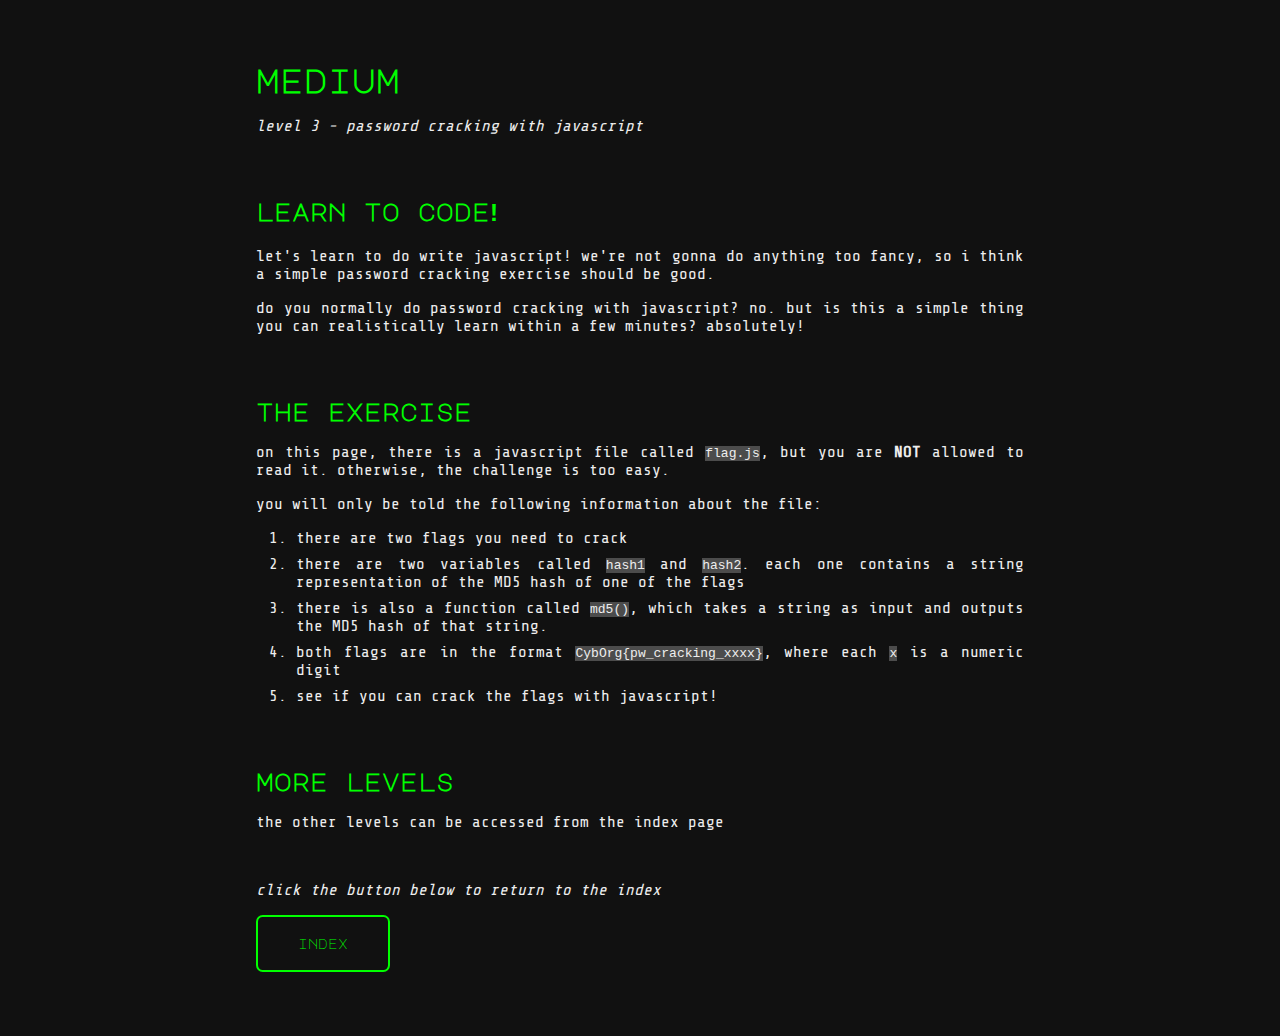
<file: level-3/level-3.html>
<!DOCTYPE html>
<!--
       document : level-3.html
     created on : 2022 april 17, 4:14 pm (sunday)
         author : audrey bongalon (bongalon@usc.edu)
    description : easy web app CTF level. basic javascript (USC miniCTF 2022)

                               ___
                              /\  \
      ______    ___  ___      \_\  \    ______    ______   ___  ___
     /  __  \  /\  \/\  \    /  __  \  /\   __\  /  __  \ /\  \/\  \
    /\  \L\  \ \ \  \_\  \  /\  \L\  \ \ \  \_/ /\   ___/ \ \  \_\  \
    \ \___/\__\ \ \___/\__\ \ \___/\__\ \ \__\  \ \_____\  \ \____   \
     \/__/\/__/  \/___/\__/  \/___/\__/  \/__/   \/_____/   \/___/_\  \
                                                               /\_____/
                                                               \/____/
-->

<html lang="en">
    <head>
        <meta charset="utf-8">
        <title>web app level 3 - medium</title>

        <!-- google fonts -->
        <link rel="preconnect" href="https://fonts.googleapis.com">
        <link rel="preconnect" href="https://fonts.gstatic.com" crossorigin>
        <link href="https://fonts.googleapis.com/css2?family=Major+Mono+Display&family=Share+Tech+Mono&display=swap" rel="stylesheet">

        <link href="level-3.css" rel="stylesheet">
        <link href="../style.css" rel="stylesheet">
    </head>
    <body>
        <section>
            <h1>medium</h1>
            <p><i>level 3 - password cracking with javascript</i></p>
        </section>

        <section>
            <h2>learn to code<span class="jank">!</span></h2>

            <p>let's learn to do write javascript! we're not gonna do anything too fancy, so i think a simple password
            cracking exercise should be good.</p>

            <p>do you normally do password cracking with javascript? no. but is this a simple thing you can
            realistically learn within a few minutes? absolutely!</p>
        </section>

        <section>
            <h2>the exercise</h2>

            <p>on this page, there is a javascript file called <code>flag.js</code>, but you are <b>NOT</b> allowed to
            read it. otherwise, the challenge is too easy.</p>

            <p>you will only be told the following information about the file:</p>

            <ol>
                <li>there are two flags you need to crack</li>

                <li>there are two variables called <code>hash1</code> and <code>hash2</code>. each one contains a string
                representation of the MD5 hash of one of the flags</li>

                <li>there is also a function called <code>md5()</code>, which takes a string as input and outputs the
                MD5 hash of that string.</li>

                <li>both flags are in the format <code>CybOrg{pw_cracking_xxxx}</code>, where each <code>x</code> is a
                numeric digit</li>

                <li>see if you can crack the flags with javascript!</li>
            </ol>
        </section>

        <section>
            <h2>more levels</h2>

            <p>the other levels can be accessed from the index page</p>
            <br>

            <p><i>click the button below to return to the index</i></p>
            <a href="../index.html"><button>index</button></a>
        </section>

        <script src="flag.js"></script>
    </body>

    <!-- looking at the source code, are you? nice job! here's a flag: CybOrg{straight_from_the_source} -->
</html>
</file>
<file: level-0/level-0.css>
/*
       document : level-0.css
     created on : 2022 april 17, 1:59 am (sunday)
         author : audrey bongalon (bongalon@usc.edu)
    description : CSS for easy web app CTF. level 0 is pink (csci430 CTF2)

                                        88
                                        88
                                        88
      ,adPPYYba,  88       88   ,adPPYb,88  8b,dPPYba,   ,adPPYba,  8b       d8
      ""     `Y8  88       88  a8"    `Y88  88P'   "Y8  a8P,,,,,88  `8b     d8'
      ,adPPPPP88  88       88  8b      :88  88          8PP"""""""   `8b   d8'
      88,    ,88  "8a,   ,a88  "8a,   ,d88  88          "8b,   ,aa    `8b,d8'
      `"8bbdP"Y8   `"YbbdP'Y8   `"8bbdP"Y8  88           `"Ybbd8"'      Y88'
                                                                        d8'
                                                                       d8'
*/

:root {
    --level-colour: #ffc0cb;
    --level-colour-mark: rgba(255, 192, 203, 0.9);
}




/* for the whoosh buttons */

@keyframes rainbow-animation {
    to { background-position:0 -200% }
}

.rainbow-background {   /* <button> */
    background-image: repeating-linear-gradient(
            #ff0000             0%,         #ff8000 calc(      100%/12) ,   #ffff00 calc( 2 * (100%/12)),
            #80ff00 calc(3 * (100%/12)),    #00ff00 calc( 4 * (100%/12)),   #00ff80 calc( 5 * (100%/12)),
            #00ffff calc(6 * (100%/12)),    #0080ff calc( 7 * (100%/12)),   #0000ff calc( 8 * (100%/12)),
            #8000ff calc(9 * (100%/12)),    #ff00ff calc(10 * (100%/12)),   #ff0080 calc(11 * (100%/12)),
            #ff0000           100%
    );

    background-position: 0 0;
    background-size: 100% 200%;
    animation: rainbow-animation 3s linear infinite;

    border: none;   /* override the "default" button */
}

button > span {     /* text inside the button */
    font-family: "Major Mono Display", monospace;
    font-size: x-large;
    font-weight: bolder;
    color: #ffffff;
    filter: drop-shadow(2px 2px 2px #000000);
}
</file>
<file: style.css>
/*
       document : style.css
     created on : 2022 april 10, 5:08 am (sunday)
         author : audrey bongalon (bongalon@usc.edu)
    description : CSS for easy web app CTF (csci430 CTF2)

                                        88
                                        88
                                        88
      ,adPPYYba,  88       88   ,adPPYb,88  8b,dPPYba,   ,adPPYba,  8b       d8
      ""     `Y8  88       88  a8"    `Y88  88P'   "Y8  a8P,,,,,88  `8b     d8'
      ,adPPPPP88  88       88  8b      :88  88          8PP"""""""   `8b   d8'
      88,    ,88  "8a,   ,a88  "8a,   ,d88  88          "8b,   ,aa    `8b,d8'
      `"8bbdP"Y8   `"YbbdP'Y8   `"8bbdP"Y8  88           `"Ybbd8"'      Y88'
                                                                        d8'
                                                                       d8'
*/

html, body {
    margin: 0;
    padding: 0;
    background-color: #111111;

    /* defaults */
    font-family: "Share Tech Mono", sans-serif;
    text-align: justify;
}

body {
    margin: 4em 20%;
}




h1, h2 {
    font-family: "Major Mono Display", monospace;
    color: var(--level-colour, #ffc0cb);
}

h1 {
    font-size: xx-large;
}

p, ol, ul {
    color: #eeeeee;
}

a {
    color: var(--level-colour, #ffc0cb);
}

ul > li {
    list-style: square;
    padding-left: 0.5em;    /* space between bullet and text */
}

li + li {
    margin-top: 0.5em;
}




/* because "Major Mono Display" doesnt handle (certain) punctuation well */
.jank {
    font-family: "Raleway", sans-serif;
}




/* hightlighting text (using the mouse to select). also for <code> tags */
*::selection, code {
    background-color: #666666;  /* fallback value */
    background-color: rgba(255, 255, 255, 0.25);
}

/* stuff i explicitly want to highlight */
mark {
    background-color: var(--level-colour, #ffc0cb); /* fallback value */
    background-color: var(--level-colour-mark, rgba(255, 192, 203, 0.9));
}




/* place spaces in between each section */
section + section {
    margin-top: 4em;
}




/* for the generic "default" buttons */

button {
    padding: 1.5em 3em;
    border-radius: 0.5em;

    font-family: "Major Mono Display", monospace;
    border: 2px solid var(--level-colour, #ffc0cb);

    color: var(--level-colour, #ffc0cb);    /* text colour */
    background-color: transparent;          /* button colour */
    transition: background-color 1s ease;
}

button:hover {
    color: #111111;
    background-color: var(--level-colour-mark, #ffc0cb);;
}
</file>
<file: level-1/level-1.css>
/*
       document : level-1.css
     created on : 2022 april 17, 7:41 am (sunday)
         author : audrey bongalon (bongalon@usc.edu)
    description : CSS for easy web app CTF. level 1 is light blue (csci430 CTF2)
*/

:root {
    --level-colour: #00ffff;
    --level-colour-mark: rgba(0, 255, 255, 0.9);
}
</file>
<file: level-1/songs.css>
/*
       document : style.css
     created on : 2022 april 17, 11:18 am (sunday)
         author : audrey bongalon (bongalon@usc.edu)
    description : easy web app CTF. CSS for songs on level 1 (csci430 CTF2)

                                        88
                                        88
                                        88
      ,adPPYYba,  88       88   ,adPPYb,88  8b,dPPYba,   ,adPPYba,  8b       d8
      ""     `Y8  88       88  a8"    `Y88  88P'   "Y8  a8P,,,,,88  `8b     d8'
      ,adPPPPP88  88       88  8b      :88  88          8PP"""""""   `8b   d8'
      88,    ,88  "8a,   ,a88  "8a,   ,d88  88          "8b,   ,aa    `8b,d8'
      `"8bbdP"Y8   `"YbbdP'Y8   `"8bbdP"Y8  88           `"Ybbd8"'      Y88'
                                                                        d8'
                                                                       d8'
*/


/*
    hey! so i wanted to test your knowledge of CSS

    unfortunately, there's not a whole lot i can do with "CSS hacking", so
    instead, we have an activity! there's a bunch of styles on this page, and a
    bunch of flags. only one of the flags is real though. you need to find the
    right one

    DO NOT just try all of the flags, since that'll just ruin the experience.
    the purpose is to make sure you learn CSS

    i'll give you some clues to find the right flag. first, one of the songs is
    not like the others. find out which one it is. once you know which song it
    is, find out which style below is giving it its colour. the comment next to
    that line is the correct flag

    you might need to look up how CSS selectors work for this challenge
*/




.red {
    color: #ff3333;     /* CybOrg{css_00} */
}

.ned {
    color: #ff3333;     /* CybOrg{css_01} */
}

.red + .red {
    color: #ff333380;   /* CybOrg{css_02} */
}

.yellow {
    color: #ffff33;     /* CybOrg{css_03} */
}

#yellow {
    color: #ffff33;     /* CybOrg{css_04} */
}

.yellow + .yellow {
    color: #ffff33;     /* CybOrg{css_05} */
}

#yellow + .yellow {
    color: #ffff33;     /* CybOrg{css_06} */
}

.gold {
    color: #ffd700;     /* CybOrg{css_07} */
}

li gold {
    color: #ffd700;     /* CybOrg{css_08} */
}

ol > li.gold {
    color: #ffd700;     /* CybOrg{css_09} */
}

ol > li gold {
    color: #ffd700;     /* CybOrg{css_10} */
}

ul > li.gold {
    color: #ffd700;     /* CybOrg{css_11} */
}

#gold {
    color: #ffd700;     /* CybOrg{css_12} */
}

.green {
    color: #33ff33;     /* CybOrg{css_13} */
}

.blue {
    color: #3333ff;     /* CybOrg{css_14} */
}

.another-blue {
    color: #00ffff;     /* CybOrg{css_15} */
}

.blue + #blue {
    color: #3333ff;     /* CybOrg{css_16} */
}

li.blue {
    color: #3333ff;     /* CybOrg{css_17} */
}

.purple {
    color: #9933ff;     /* CybOrg{css_18} */
}

#purple {
    color: #9933ff;     /* CybOrg{css_19} */
}

li.purple {
    color: #9933ff;     /* CybOrg{css_20} */
}

.brown {
    color: #ff990080;   /* CybOrg{css_21} */
}

.bnown {
    color: #ff990080;   /* CybOrg{css_22} */
}

.b1ack {
    color: #000000;     /* CybOrg{css_23} */
    background-color: #666666;
}

#black {
    color: #000000;     /* CybOrg{css_24} */
    background-color: #666666;
}

.black {
    color: #000000;     /* CybOrg{css_25} */
    background-color: #444444;
}

li.black + .black {
    color: #000000;     /* CybOrg{css_26} */
    background-color: #444444;
}

li:nth-child(30) .black {
    color: #000000;     /* CybOrg{css_27} */
}

.white {
    color: #ffffff;     /* CybOrg{css_28} */
}

#white {
    color: #ffffff;     /* CybOrg{css_29} */
}

span .white {
    color: #ffffff;     /* CybOrg{css_30} */
}

.pink {
    color: #ffc0cb;     /* CybOrg{css_31} */
}

ol li.pink {
    color: #ffc0cb;     /* CybOrg{css_32} */
}

#pink {
    color: #ffc0cb;     /* CybOrg{css_33} */
}
</file>
<file: level-2/level-2.css>
/*
       document : level-2.css
     created on : 2022 april 17, 12:55 pm (sunday)
         author : audrey bongalon (bongalon@usc.edu)
    description : CSS for easy web app CTF. level 2 is red (csci430 CTF2)
*/

:root {
    --level-colour: #ff0000;
    --level-colour-mark: rgba(255, 0, 0, 0.9);
}




canvas {
    border: 1px solid #a1a1a1;
    border-radius: 0.5em;

    background-color: rgba(255, 255, 255, 0.75);
    background-image: url("stars-background.jpg");
    background-repeat: no-repeat;
    background-position: center;
    background-size: cover;
}
</file>
<file: level-3/level-3.css>
/*
       document : level-3.css
     created on : 2022 april 17, 5:02 pm (sunday)
         author : audrey bongalon (bongalon@usc.edu)
    description : CSS for easy web app CTF. level 3 is green (csci430 CTF2)
*/

:root {
    --level-colour: #00ff00;
    --level-colour-mark: rgba(0, 255, 0, 0.9);
}
</file>
